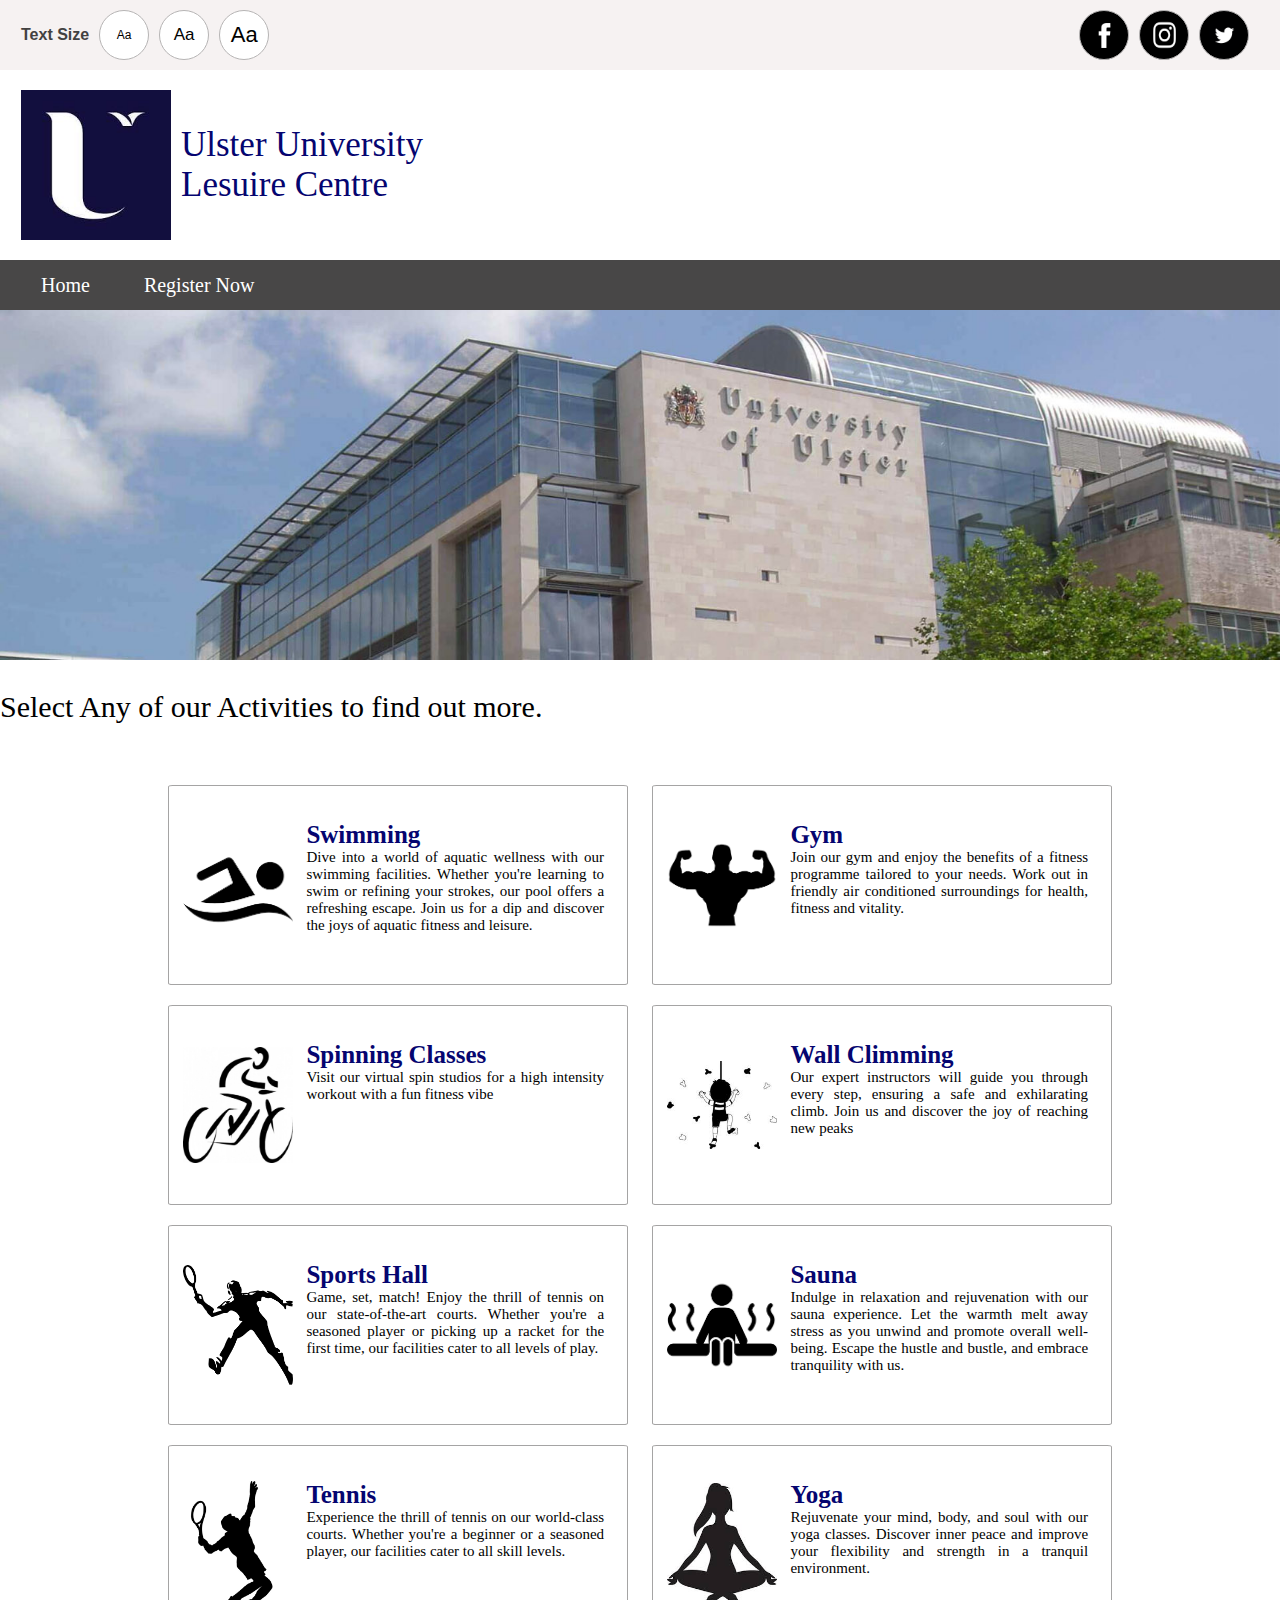
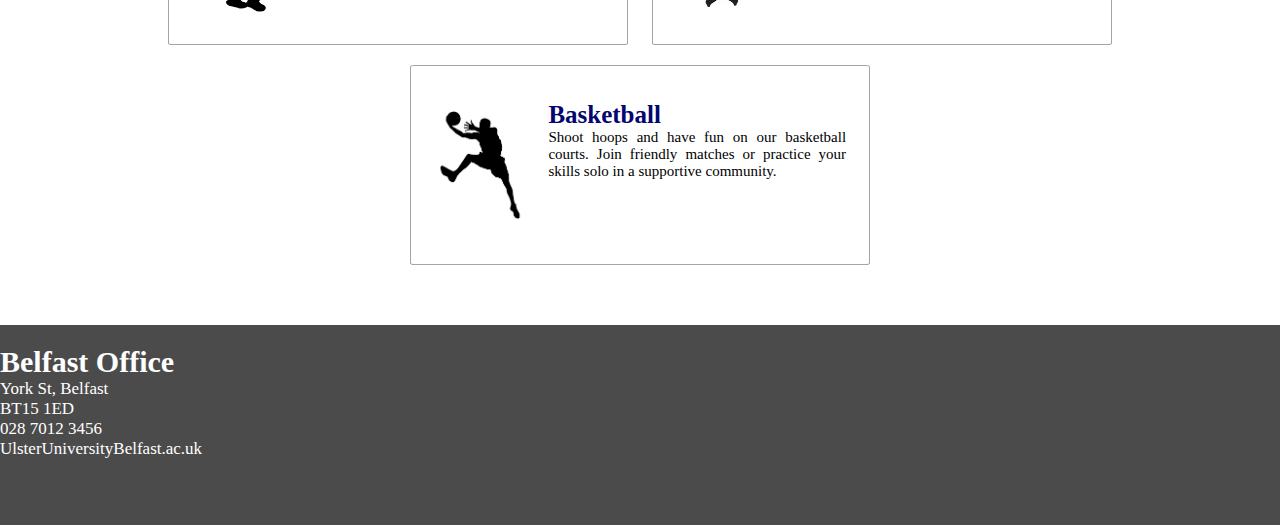
<file: index.html>
<!DOCTYPE html>
<html lang="en">
<head>
    <meta charset="UTF-8">
    <meta name="viewport" content="width=device-width, initial-scale=1.0">
    <title>index</title>
    <!--CSS and Javascript links-->
    <link rel="stylesheet" href="Index.css"> 
    <script src="https://ajax.googleapis.com/ajax/libs/jquery/3.5.1/jquery.min.js"></script>
    <script type="text/javascript" src="Index.js"></script>
    
</head>
<body>
    <nav>
        <div class="div1">
            <ul class="nav-list">
                <li class="nav-text">Text Size</li>
                <li><button class="nav-button btn1" type="button">Aa</button></li>
                <li><button class="nav-button btn2" type="button">Aa</button></li>
                <li><button class="nav-button btn3" type="button">Aa</button></li>
                <li class="nav-space"></li>
                
                <li>
                    <a href="https://www.facebook.com/ulsteruniversity/" target="">
                        <button class="nav-button btn4" type="button">
                            <img src="IMG\Facebook.png" alt="Image 4">
                        </button>
                    </a>
                </li>
                


                <li>
                    <a href="https://www.instagram.com/ulsteruni/" target="">
                        <button class="nav-button btn5" type="button">
                             <img src="IMG\Instragram.png" alt="Image 5">
                        </button>
                    </a>
                </li>



                <li>
                    <a href="https://twitter.com/ulsteruni" target="">
                        <button class="nav-button btn6" type="button">
                            <img src="IMG\Twitter.png" alt="Image 6">
                        </button>
                    </a>
                </li>
            </ul>
        </div>
    </nav> 

    <!------------------------------------------------------------------>

    <div class="div2">
        <div class="logo_title">
            <img class="Ulster_Logo" src="IMG/Ulster_Logo.jpg" alt="Image Description">
            <div class="text-container">
                <p>Ulster University </p>
                <p>Lesuire Centre</p>
            </div>
        </div>
    </div>

    <!----------------------------------------------------------------->
    <div class="div3">
        <div class="nav-links">
            <ul>
                <li><a href="index.html">Home</a></li>
                <li><a href="Registration.html">Register Now</a></li>
            </ul>
        </div>
    </div>

    <!--------------------------------------------------------------->

    <div class="div4">
            <img class="" src="IMG\Ulster_Lesuire.webp" alt="Image of Ulster University">
    </div>


    <!---------------------------------------------------------------->

    <div class="div5">
        <div class="information"><p class="test">Select Any of our Activities to find out more.</p></div>
    </div>

    <!--------------------------------------------------------------->

    <div class="div6">
        <div class="outer-box">
            <!-- First row of boxes -->
            <div class="box b1">
                <a id="Swimming_link" href="Swimming.html">
                    <div class="box-img">
                        <img class="" src="IMG\Swimming.png" alt="Image Description"></div>
                    <div class="box-info">
                        <h2>Swimming</h2>
                        <p>Dive into a world of aquatic wellness with our swimming facilities. Whether you're learning to swim 
                            or refining your strokes, our pool offers a refreshing escape. Join us for a dip and discover the joys of 
                            aquatic fitness and leisure.</p>
                    </div>
                </a>
            </div>
    
            <div class="box b2">
                <a href="Gym.html">
                    <div class="box-img"><img class="" src="IMG\gym.png" alt="Image Description"></div>
                    <div class="box-info">
                        <h2>Gym</h2>
                        <p>Join our gym and enjoy the benefits of a fitness programme tailored to your needs. Work out in friendly air 
                            conditioned surroundings for health, fitness and vitality.</p>
                    </div>
                </a>
            </div>
    
            <div class="box b3">
                <a href="Spinning.html">
                    <div class="box-img"><img class="" src="IMG\Spinning.png" alt="Image Description"></div>
                    <div class="box-info">
                        <h2>Spinning Classes</h2>
                        <p>Visit our virtual spin studios for a high intensity workout with a fun fitness vibe</p>
                    </div>
                </a>
            </div>
    
            <!-- Second row of boxes -->
            <div class="box b4">
                <a href="Wall_Climming.html">
                    <div class="box-img"><img class="" src="IMG\wall_climbing.jpg" alt="Image Description"></div>
                    <div class="box-info">
                        <h2>Wall Climming</h2>
                        <p>Our expert instructors will guide you through every step, ensuring a safe and exhilarating climb. 
                            Join us and discover the joy of reaching new peaks </p>
                    </div>
                </a>
            </div>
    
            <div class="box b5">
                <a href="Sports_Hall.html">
                    <div class="box-img"><img class="" src="IMG\Sports_hall.png" alt="Image Description"></div>
                    <div class="box-info">
                        <h2>Sports Hall</h2>
                        <p>Game, set, match! Enjoy the thrill of tennis on our state-of-the-art courts. Whether you're a seasoned player or 
                            picking up a racket for the first time, our facilities cater to all levels of play.</p>
                    </div>
                </a>
            </div>
    
            <div class="box b6">
                <a href="Suna.html">
                    <div class="box-img"><img class="" src="IMG\Sauna.png" alt="Image Description"></div>
                    <div class="box-info">
                        <h2>Sauna</h2>
                        <p id="test">Indulge in relaxation and rejuvenation with our sauna experience. Let the warmth melt away stress as you unwind and 
                            promote overall well-being. Escape the hustle and bustle, and embrace tranquility with us.</p>
                    </div>
                </a>
            </div>

            <!-- Third row of boxes -->
            <div class="box b7">
                <a href="Tennis.html">
                    <div class="box-img"><img class="" src="IMG\tennis.png" alt="Tennis"></div>
                    <div class="box-info">
                        <h2>Tennis</h2>
                        <p>Experience the thrill of tennis on our world-class courts. Whether you're a beginner or a seasoned player, our facilities cater to all skill levels.</p>
                    </div>
                </a>
            </div>

            <div class="box b8">
                <a href="Yoga.html">
                    <div class="box-img"><img class="" src="IMG\yoga.jpg" alt="Yoga"></div>
                    <div class="box-info">
                        <h2>Yoga</h2>
                        <p>Rejuvenate your mind, body, and soul with our yoga classes. Discover inner peace and improve your flexibility and strength in a tranquil environment.</p>
                    </div>
                </a>
            </div>

            <div class="box b9">
                <a href="Basketball.html">
                    <div class="box-img"><img class="" src="IMG\basketball.png" alt="Basketball"></div>
                    <div class="box-info">
                        <h2>Basketball</h2>
                        <p>Shoot hoops and have fun on our basketball courts. Join friendly matches or practice your skills solo in a supportive community.</p>
                    </div>
                </a>
            </div>
        </div>
    </div>

    <!----------------------------------------------------->
    <div class="div7">
        <div class="address">
            <h1>Belfast Office</h1>
            <ul>
                <li>York St, Belfast</li>
                <li>BT15 1ED</li>
                <li>028 7012 3456</li>
                <li>UlsterUniversityBelfast.ac.uk</li>
            </ul>
        </div>



    </div>


    
</body>
</html>
</file>
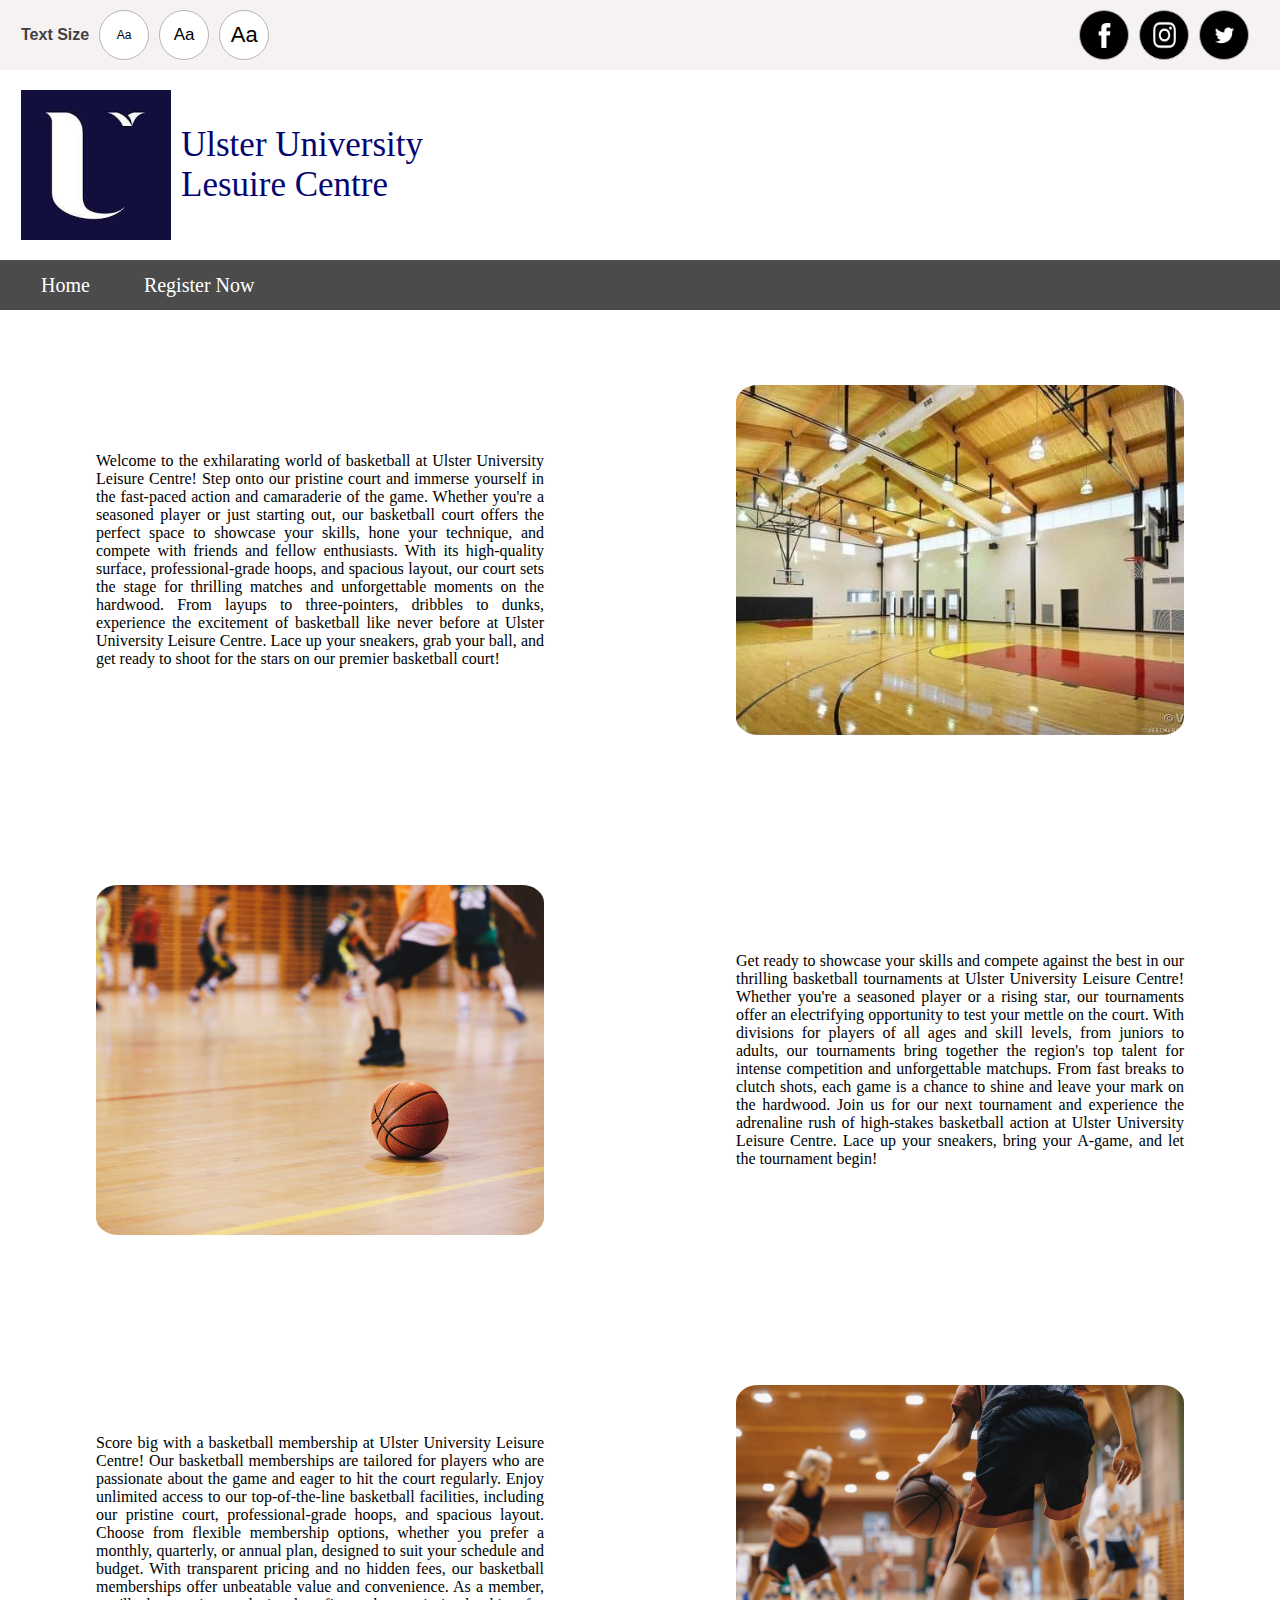
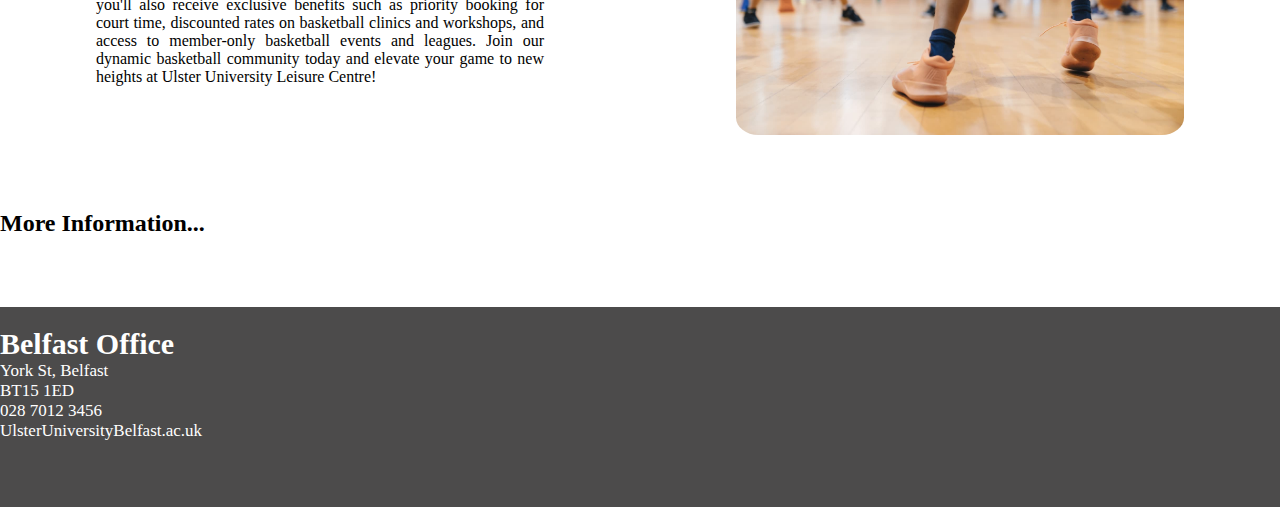
<file: Basketball.html>
<!DOCTYPE html>
<html lang="en">
<head>
    <meta charset="UTF-8">
    <meta name="viewport" content="width=device-width, initial-scale=1.0">
    <title>Basketball</title>
    <!--CSS and Javascript links-->
    <link rel="stylesheet" href="Activities.css"> 
    <script src="https://ajax.googleapis.com/ajax/libs/jquery/3.5.1/jquery.min.js"></script>
    <script type="text/javascript" src="Activities.js"></script>
</head>
<body>
    <nav>
        <div class="div1">
            <ul class="nav-list">
                <li class="nav-text">Text Size</li>
                <li><button class="nav-button btn1" type="button">Aa</button></li>
                <li><button class="nav-button btn2" type="button">Aa</button></li>
                <li><button class="nav-button btn3" type="button">Aa</button></li>
                <li class="nav-space"></li>
                
                <li>
                    <a href="https://www.facebook.com/ulsteruniversity/" target="">
                        <button class="nav-button btn4" type="button">
                            <img src="IMG\Facebook.png" alt="Image of facebook logo">
                        </button>
                    </a>
                </li>
                


                <li>
                    <a href="https://www.instagram.com/ulsteruni/" target="">
                        <button class="nav-button btn5" type="button">
                             <img src="IMG\Instragram.png" alt="Image of Instragram logo">
                        </button>
                    </a>
                </li>



                <li>
                    <a href="https://twitter.com/ulsteruni" target="">
                        <button class="nav-button btn6" type="button">
                            <img src="IMG\Twitter.png" alt="Image of twitter logo">
                        </button>
                    </a>
                </li>
            </ul>
        </div>
    </nav> 

    <!------------------------------------------------------------------>

    <div class="div2">
        <div class="logo_title">
            <img class="Ulster_Logo" src="IMG/Ulster_Logo.jpg" alt="Image of Ulster University Logo">
            <div class="text-container">
                <p>Ulster University </p>
                <p>Lesuire Centre</p>
            </div>
        </div>
    </div>

    <!----------------------------------------------------------------->

    <div class="div3">
        <div class="nav-links">
            <ul>
                <li><a href="index.html">Home</a></li>
                <li><a href="Registration.html">Register Now</a></li>
            </ul>
        </div>
    </div>

    <!----------------------------------------------------------------->

    <div class="div4">
        <div class="info_and_image">
            <div class="left_div">
                <div class="paragraph_container">
                    <p>Welcome to the exhilarating world of basketball at Ulster University Leisure Centre! Step onto our pristine court 
                        and immerse yourself in the fast-paced action and camaraderie of the game. Whether you're a seasoned player or 
                        just starting out, our basketball court offers the perfect space to showcase your skills, hone your technique, 
                        and compete with friends and fellow enthusiasts. With its high-quality surface, professional-grade hoops, and 
                        spacious layout, our court sets the stage for thrilling matches and unforgettable moments on the hardwood. From 
                        layups to three-pointers, dribbles to dunks, experience the excitement of basketball like never before at 
                        Ulster University Leisure Centre. Lace up your sneakers, grab your ball, and get ready to shoot for the stars 
                        on our premier basketball court!

                    </p>
                </div>
            </div>
            <div class="right_div">
                <div class="image_container">
                    <img src="IMG\basketball_court.jpg" alt="Image of basketball court">
                </div>
            </div>  
        </div>
    </div>


    <div class="div5">
        <div class="info_and_image">
            <div class="left_div">
                <div class="image_container">
                    <img src="IMG\basketball_tournament.jpg" alt="Image of please playing basketball">
                </div>
            </div>
            <div class="right_div">
                <div class="paragraph_container">
                    <p>Get ready to showcase your skills and compete against the best in our thrilling basketball tournaments at Ulster University Leisure 
                        Centre! Whether you're a seasoned player or a rising star, our tournaments offer an electrifying opportunity to test your mettle 
                        on the court. With divisions for players of all ages and skill levels, from juniors to adults, our tournaments bring together the 
                        region's top talent for intense competition and unforgettable matchups. From fast breaks to clutch shots, each game is a chance to 
                        shine and leave your mark on the hardwood. Join us for our next tournament and experience the adrenaline rush of high-stakes 
                        basketball action at Ulster University Leisure Centre. Lace up your sneakers, bring your A-game, and let the tournament begin!</p>
                </div> 
            </div>  
        </div>
    </div>

    <div class="div6">
        <div class="info_and_image">
            <div class="left_div">
                <div class="paragraph_container">
                    <p>Score big with a basketball membership at Ulster University Leisure Centre! Our basketball memberships are tailored for players 
                        who are passionate about the game and eager to hit the court regularly. Enjoy unlimited access to our top-of-the-line basketball 
                        facilities, including our pristine court, professional-grade hoops, and spacious layout. Choose from flexible membership options, 
                        whether you prefer a monthly, quarterly, or annual plan, designed to suit your schedule and budget. With transparent pricing and 
                        no hidden fees, our basketball memberships offer unbeatable value and convenience. As a member, you'll also receive exclusive 
                        benefits such as priority booking for court time, discounted rates on basketball clinics and workshops, and access to member-only 
                        basketball events and leagues. Join our dynamic basketball community today and elevate your game to new heights at 
                        Ulster University Leisure Centre!</p>
                </div>
            </div>
            <div class="right_div">
                <div class="image_container">
                    <!-- Your image goes here -->
                    <img src="IMG\basketball_price.jpg" alt="Image of please playing basketball">
                </div>
            </div>  
        </div>
    </div>

     <!------------------------------------------------>

     <div class="div9">
        <div class="More-info">
            <h2 class="more">More Information...</h2>
        </div>
    </div>

    <div class="div10">
        <div class="hidden-info">
            <p class="hidden1"></p>
            <p class="hidden2"></p>
            <p class="hidden3"></p>
            <p class="hidden4"></p>
        </div>
    </div>

    <!-------------------------->


    <div class="div7">
        <div class="address">
            <h1>Belfast Office</h1>
            <ul>
                <li>York St, Belfast</li>
                <li>BT15 1ED</li>
                <li>028 7012 3456</li>
                <li>UlsterUniversityBelfast.ac.uk</li>
            </ul>
        </div>



    </div>
    
   
   
    
    


            <!-------------------------------------------------------->

    
   
    
</body>
</html>
</file>
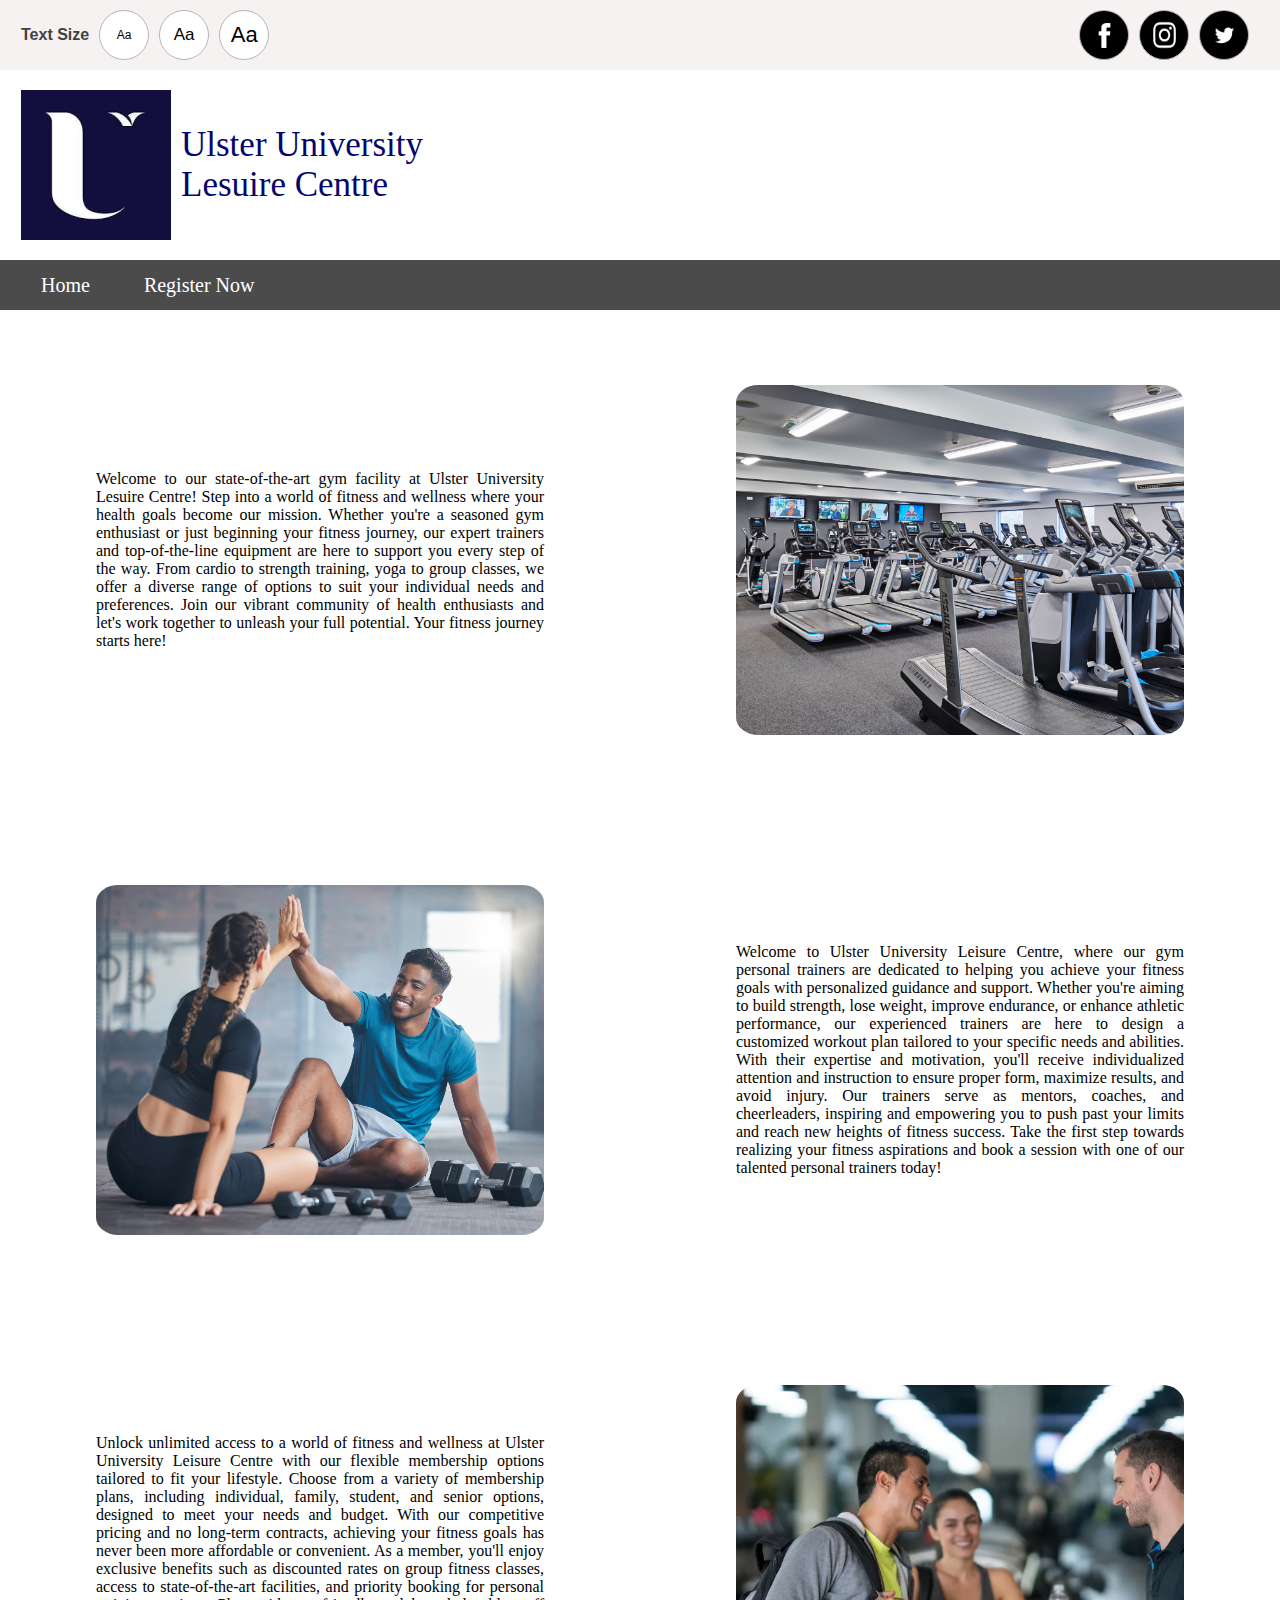
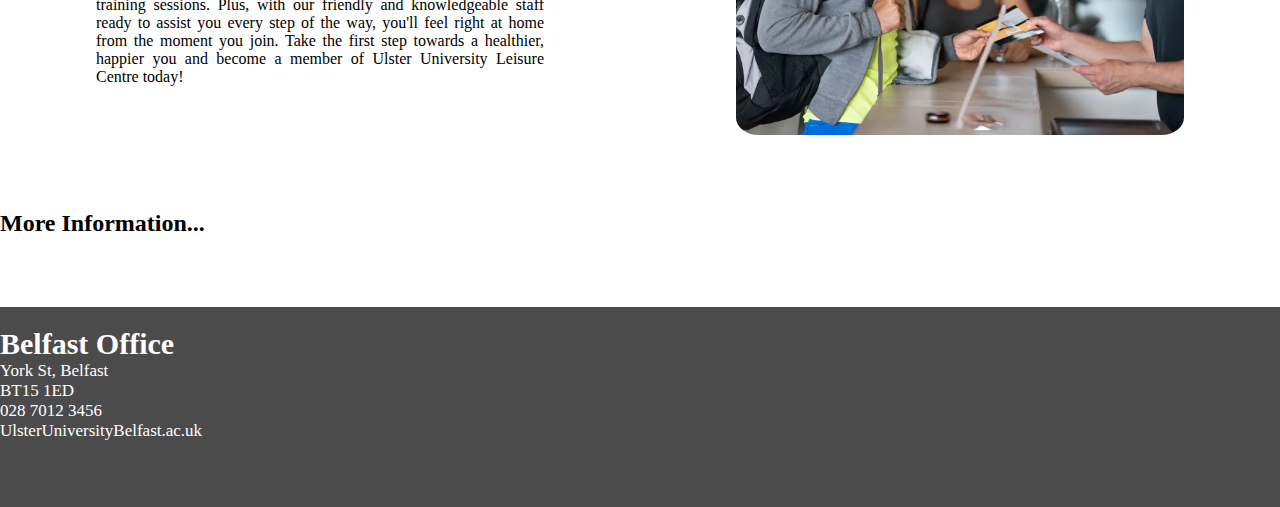
<file: Gym.html>
<!DOCTYPE html>
<html lang="en">
<head>
    <meta charset="UTF-8">
    <meta name="viewport" content="width=device-width, initial-scale=1.0">
    <title>Gym</title>
    <!--CSS and Javascript links-->
    <link rel="stylesheet" href="Activities.css"> 
    <script src="https://ajax.googleapis.com/ajax/libs/jquery/3.5.1/jquery.min.js"></script>
    <script type="text/javascript" src="Activities.js"></script>
</head>
<body>
    <nav>
        <div class="div1">
            <ul class="nav-list">
                <li class="nav-text">Text Size</li>
                <li><button class="nav-button btn1" type="button">Aa</button></li>
                <li><button class="nav-button btn2" type="button">Aa</button></li>
                <li><button class="nav-button btn3" type="button">Aa</button></li>
                <li class="nav-space"></li>
                
                <li>
                    <a href="https://www.facebook.com/ulsteruniversity/" target="">
                        <button class="nav-button btn4" type="button">
                            <img src="IMG\Facebook.png" alt="Image of facebook logo">
                        </button>
                    </a>
                </li>
                


                <li>
                    <a href="https://www.instagram.com/ulsteruni/" target="">
                        <button class="nav-button btn5" type="button">
                             <img src="IMG\Instragram.png" alt="Image of instagram logo">
                        </button>
                    </a>
                </li>



                <li>
                    <a href="https://twitter.com/ulsteruni" target="">
                        <button class="nav-button btn6" type="button">
                            <img src="IMG\Twitter.png" alt="Image of twitter logo">
                        </button>
                    </a>
                </li>
            </ul>
        </div>
    </nav>  

    <!------------------------------------------------------------------>

    <div class="div2">
        <div class="logo_title">
            <img class="Ulster_Logo" src="IMG/Ulster_Logo.jpg" alt="Image Ulster University logo">
            <div class="text-container">
                <p>Ulster University </p>
                <p>Lesuire Centre</p>
            </div>
        </div>
    </div>

    <!----------------------------------------------------------------->

    <div class="div3">
        <div class="nav-links">
            <ul>
                <li><a href="index.html">Home</a></li>
                <li><a href="Registration.html">Register Now</a></li>
            </ul>
        </div>
    </div>

    <!----------------------------------------------------------------->

    <div class="div4">
        <div class="info_and_image">
            <div class="left_div">
                <div class="paragraph_container">
                    <p>Welcome to our state-of-the-art gym facility at Ulster University Lesuire Centre! Step into a world of fitness and 
                        wellness where 
                        your health goals become our mission. Whether you're a seasoned gym enthusiast or just beginning your fitness journey, 
                        our expert trainers and top-of-the-line equipment are here to support you every step of the way. From cardio to strength 
                        training, yoga to group classes, we offer a diverse range of options to suit your individual needs and preferences. 
                        Join our vibrant community of health enthusiasts and let's work together to unleash your full potential. Your fitness 
                        journey starts here!</p>
                </div>
            </div>
            <div class="right_div">
                <div class="image_container">
                    <img src="IMG\Gym_Lesuire.jpg" alt="Image of the gym tradmills">
                </div>
            </div>  
        </div>
    </div>


    <div class="div5">
        <div class="info_and_image">
            <div class="left_div">
                <div class="image_container">
                    <img src="IMG\Personal_Trainer.jpeg" alt="Image of personal trainer">
                </div>
            </div>
            <div class="right_div">
                <div class="paragraph_container">
                    <p>Welcome to Ulster University Leisure Centre, where our gym personal trainers are dedicated to 
                        helping you achieve your fitness goals with personalized guidance and support. Whether you're 
                        aiming to build strength, lose weight, improve endurance, or enhance athletic performance, our 
                        experienced trainers are here to design a customized workout plan tailored to your specific needs 
                        and abilities. With their expertise and motivation, you'll receive individualized attention and 
                        instruction to ensure proper form, maximize results, and avoid injury. Our trainers serve as mentors, 
                        coaches, and cheerleaders, inspiring and empowering you to push past your limits and reach new heights 
                        of fitness success. Take the first step towards realizing your fitness aspirations and book a session with 
                        one of our talented personal trainers today!</p>

                </div> 
            </div>  
        </div>
    </div>

    <div class="div6">
        <div class="info_and_image">
            <div class="left_div">
                <div class="paragraph_container">
                    <p>Unlock unlimited access to a world of fitness and wellness at Ulster University Leisure Centre with our 
                        flexible membership options tailored to fit your lifestyle. Choose from a variety of membership plans, 
                        including individual, family, student, and senior options, designed to meet your needs and budget. With 
                        our competitive pricing and no long-term contracts, achieving your fitness goals has never been more affordable 
                        or convenient. As a member, you'll enjoy exclusive benefits such as discounted rates on group fitness classes, 
                        access to state-of-the-art facilities, and priority booking for personal training sessions. Plus, with our 
                        friendly and knowledgeable staff ready to assist you every step of the way, you'll feel right at home from the 
                        moment you join. Take the first step towards a healthier, happier you and become a member of Ulster University 
                        Leisure Centre today!</p>

                        
                </div>
            </div>
            <div class="right_div">
                <div class="image_container">
                    <!-- Your image goes here -->
                    <img src="IMG\Gym_Membership.webp" alt="Image of staff member and customer">
                </div>
            </div>  
        </div>
    </div>

    <!------------------------------------------------>

    <div class="div9">
        <div class="More-info">
            <h2 class="more">More Information...</h2>
        </div>
    </div>

    <div class="div10">
        <div class="hidden-info">
            <p class="hidden1"></p>
            <p class="hidden2"></p>
            <p class="hidden3"></p>
            <p class="hidden4"></p>
        </div>
    </div>

    <!-------------------------->

    <div class="div7">
        <div class="address">
            <h1>Belfast Office</h1>
            <ul>
                <li>York St, Belfast</li>
                <li>BT15 1ED</li>
                <li>028 7012 3456</li>
                <li>UlsterUniversityBelfast.ac.uk</li>
            </ul>
        </div>



    </div>
    

    <!-------------------------------------------------------->

    
    

    
   
    
</body>
</html>
</file>
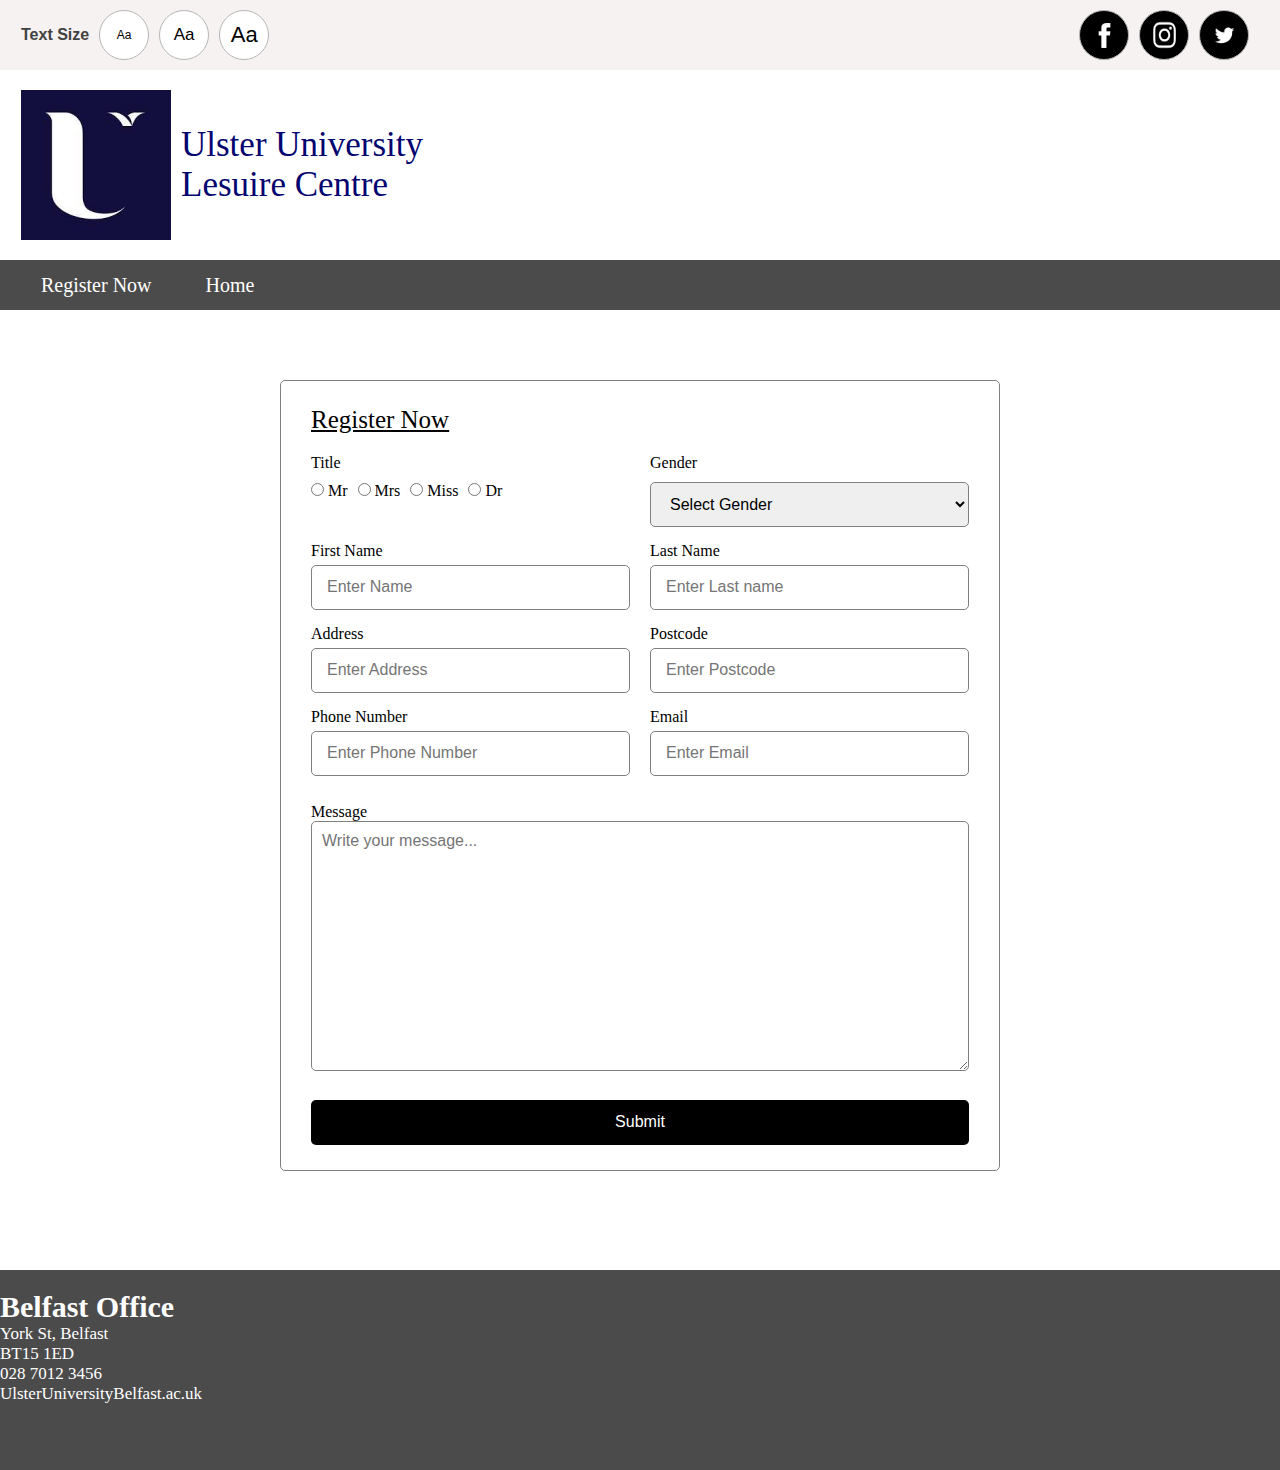
<file: Registration.html>
<!DOCTYPE html>
<html lang="en">
<head>
    <meta charset="UTF-8">
    <meta name="viewport" content="width=device-width, initial-scale=1.0">
    <title>Registration</title>
    <!--CSS and Javascript links-->
    <link rel="stylesheet" href="Registration.css"> 
    <script src="https://ajax.googleapis.com/ajax/libs/jquery/3.5.1/jquery.min.js"></script>
    <script type="text/javascript" src="Registration.js"></script>
</head>
<body>
    <nav>
        <div class="div1">
            <ul class="nav-list">
                <li class="nav-text">Text Size</li>
                <li><button class="nav-button btn1" type="button">Aa</button></li>
                <li><button class="nav-button btn2" type="button">Aa</button></li>
                <li><button class="nav-button btn3" type="button">Aa</button></li>
                <li class="nav-space"></li><!-- Empty list item for spacing -->
                
                <li>
                    <a href="https://www.facebook.com/ulsteruniversity/" target="">
                        <button class="nav-button btn4" type="button">
                            <img src="IMG\Facebook.png" alt="Image 4">
                        </button>
                    </a>
                </li>
                


                <li>
                    <a href="https://www.instagram.com/ulsteruni/" target="">
                        <button class="nav-button btn5" type="button">
                             <img src="IMG\Instragram.png" alt="Image 5">
                        </button>
                    </a>
                </li>



                <li>
                    <a href="https://twitter.com/ulsteruni" target="">
                        <button class="nav-button btn6" type="button">
                            <img src="IMG\Twitter.png" alt="Image 6">
                        </button>
                    </a>
                </li>
            </ul>
        </div>
    </nav> 

    <!------------------------------------------------------------------>

    <div class="div2">
        <div class="logo_title">
            <img class="Ulster_Logo" src="IMG/Ulster_Logo.jpg" alt="Image Description">
            <div class="text-container">
                <p>Ulster University </p>
                <p>Lesuire Centre</p>
            </div>
        </div>
    </div>

    <!----------------------------------------------------------------->

    <div class="div3">
        <div class="nav-links">
            <ul>
                <li><a href="Registration.html">Register Now</a></li>
                <li><a href="index.html">Home</a></li>
            </ul>
        </div>
    </div>

    <!----------------------------------------------------------------->

    <div class="div4">
        <div class="Registration-box">
            <div class="title">Register Now</div>
            <form action="#" id="myForm">
                <div class="user-details">
                    <!--Titles-->
                    <div class="radio-box">
                        <span class="radio-title">Title</span>
                        <div class="radio-buttons">
                            <label>
                                <input type="radio" id="radio-info" name="title" value="Mr"> Mr
                            </label>
                            <label>
                                <input type="radio" id="radio-info" name="title" value="Mrs"> Mrs
                            </label>
                            <label>
                                <input type="radio" id="radio-info" name="title" value="Miss"> Miss
                            </label>
                            <label>
                                <input type="radio" id="radio-info" name="title" value="Dr"> Dr
                            </label>
                        </div>
                    </div>


                    <!---------------------------------------->

                     <!-- Gender dropdown -->
                <div class="gender-dropdown-box">
                    <span class="gender-title">Gender</span>
                    <select id="gender-dropdown" name="gender-dropdown" required>
                         <option value="" disabled selected>Select Gender</option>
                         <option value="male">Male</option>
                         <option value="female">Female</option>
                         <option value="other">Other</option>
                    </select>
                </div>

                  <!-- First name div -->
                  <div class="input-box">
                    <span class="details">First Name</span>
                    <input type="text" id="firstName" placeholder="Enter Name" required>
                </div>

                <!-- Last name div -->
                <div class="input-box">
                    <span class="details">Last Name</span>
                    <input type="text" id="lastName" placeholder="Enter Last name" required>
                </div>

                <!-- Address name div -->
                <div class="input-box">
                    <span class="details">Address</span>
                    <input type="text" id="address" placeholder="Enter Address" required>
                </div>
                <div class="input-box">
                    <span class="details">Postcode</span>
                    <input type="text" id="postcode" placeholder="Enter Postcode" required>
                </div>

             <!-- Phone number div -->
                <div class="input-box">
                    <span class="details">Phone Number</span>
                    <input type="text" id="phoneNumber" placeholder="Enter Phone Number" required>
                </div>

                <!-- Address div -->
                <div class="input-box">
                    <span class="details">Email</span>
                    <input type="text" id="email" placeholder="Enter Email" required>
                </div>
            </div>

                <!-- message div -->
            <div class="user-message">
                <div class="input-box">
                    <label for="message" class="details">Message</label>
                    <textarea id="message" name="message" placeholder="Write your message..." required></textarea>
                </div>
            </div>

                 <!-- submit button div -->
            <div class="button-box">
                <!--<button type="submit" onclick="validateForm()">Submit</button> -->
                <button type="button" id="submitButton" onclick="validateForm()">Submit</button>
            </div>

            </form>
            
        </div>
    </div>

    <!-------------------------------------------------------->
    <div class="div7">
        <div class="address">
            <h1>Belfast Office</h1>
            <ul>
                <li>York St, Belfast</li>
                <li>BT15 1ED</li>
                <li>028 7012 3456</li>
                <li>UlsterUniversityBelfast.ac.uk</li>
            </ul>
        </div>

    
   
    
</body>
</html>
</file>
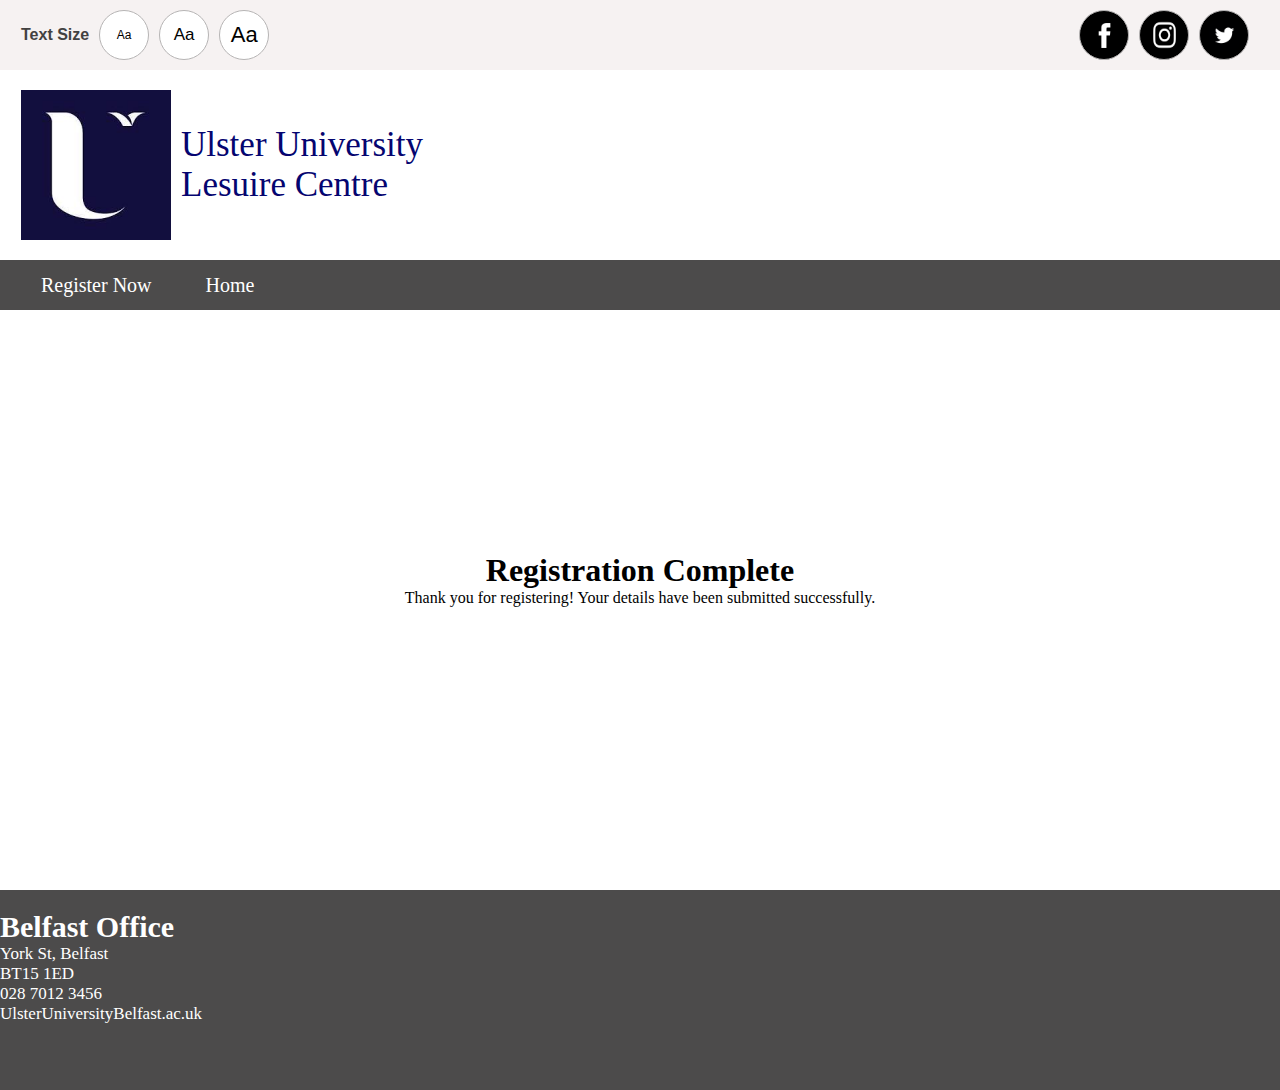
<file: Registration_Successful.html>
<!-- registration-complete.html -->
<!DOCTYPE html>
<html lang="en">
    <head>
        <meta charset="UTF-8">
        <meta name="viewport" content="width=device-width, initial-scale=1.0">
        <title>Registration</title>
        <!--CSS and Javascript links-->
        <link rel="stylesheet" href="Registration_Successful.css"> 
        <script src="https://ajax.googleapis.com/ajax/libs/jquery/3.5.1/jquery.min.js"></script>
        <script type="text/javascript" src="Registration_Successful.js"></script>
    </head>
    <body>
        <nav>
            <div class="div1">
                <ul class="nav-list">
                    <li class="nav-text">Text Size</li>
                    <li><button class="nav-button btn1" type="button">Aa</button></li>
                    <li><button class="nav-button btn2" type="button">Aa</button></li>
                    <li><button class="nav-button btn3" type="button">Aa</button></li>
                    <li class="nav-space"></li><!-- Empty list item for spacing -->
                    
                    <li>
                        <a href="https://www.facebook.com/ulsteruniversity/" target="">
                            <button class="nav-button btn4" type="button">
                                <img src="IMG\Facebook.png" alt="Image 4">
                            </button>
                        </a>
                    </li>
                    
    
    
                    <li>
                        <a href="https://www.instagram.com/ulsteruni/" target="">
                            <button class="nav-button btn5" type="button">
                                 <img src="IMG\Instragram.png" alt="Image 5">
                            </button>
                        </a>
                    </li>
    
    
    
                    <li>
                        <a href="https://twitter.com/ulsteruni" target="">
                            <button class="nav-button btn6" type="button">
                                <img src="IMG\Twitter.png" alt="Image 6">
                            </button>
                        </a>
                    </li>
                </ul>
            </div>
        </nav> 
    
        <!------------------------------------------------------------------>
    
        <div class="div2">
            <div class="logo_title">
                <img class="Ulster_Logo" src="IMG/Ulster_Logo.jpg" alt="Image Description">
                <div class="text-container">
                    <p>Ulster University </p>
                    <p>Lesuire Centre</p>
                </div>
            </div>
        </div>
    
        <!----------------------------------------------------------------->
    
        <div class="div3">
            <div class="nav-links">
                <ul>
                    <li><a href="Registration.html">Register Now</a></li>
                    <li><a href="index.html">Home</a></li>
                </ul>
            </div>
        </div>
    
        <!----------------------------------------------------------------->

        <div class="div4">
            <div class="Message_Box">
                <h1>Registration Complete</h1>
                <p>Thank you for registering! Your details have been submitted successfully.</p>
            </div>
        </div>


         <!-------------------------------------------------------->
    <div class="div7">
        <div class="address">
            <h1>Belfast Office</h1>
            <ul>
                <li>York St, Belfast</li>
                <li>BT15 1ED</li>
                <li>028 7012 3456</li>
                <li>UlsterUniversityBelfast.ac.uk</li>
            </ul>
        </div>


    
</body>
</html>
</file>
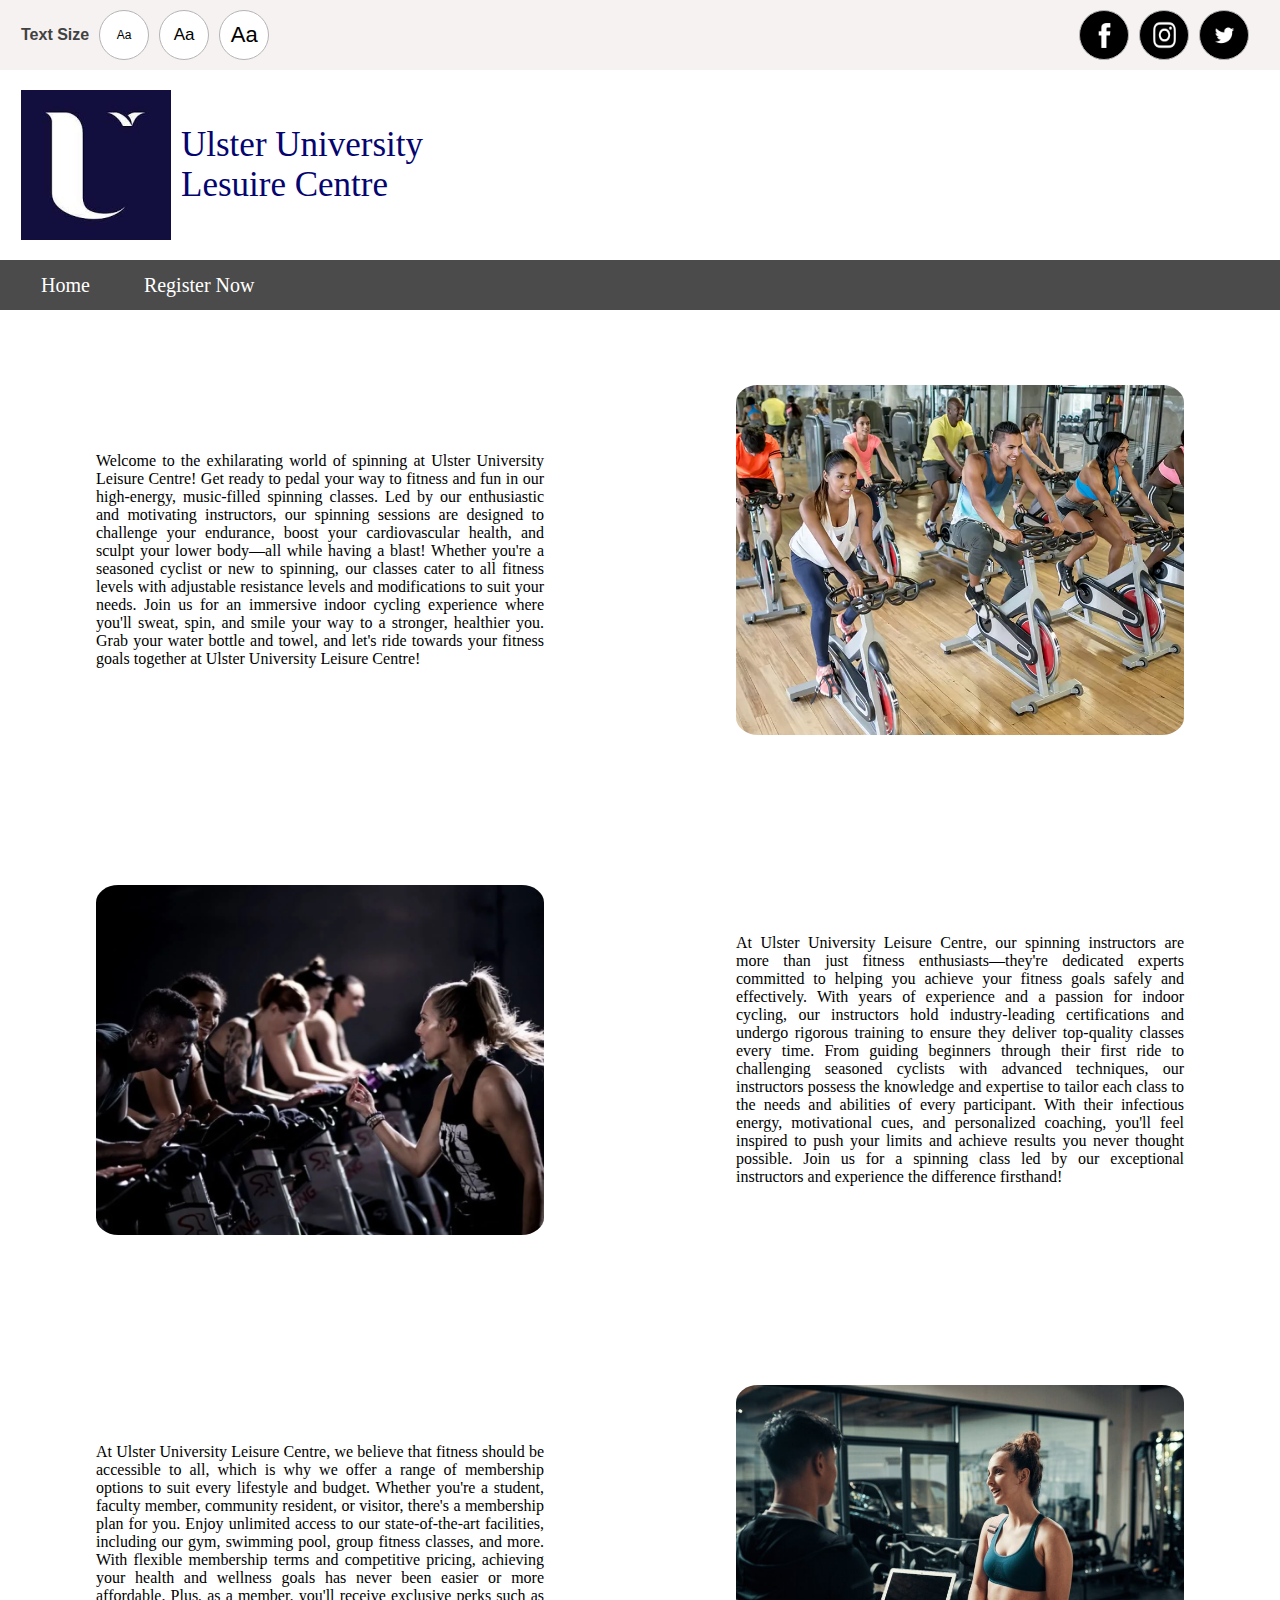
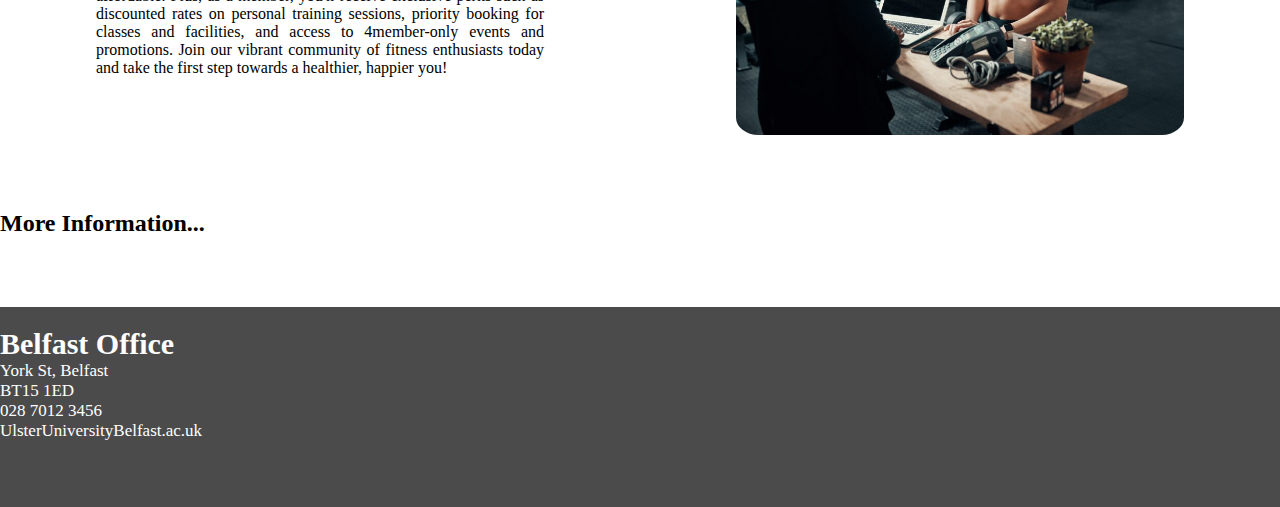
<file: Spinning.html>
<!DOCTYPE html>
<html lang="en">
<head>
    <meta charset="UTF-8">
    <meta name="viewport" content="width=device-width, initial-scale=1.0">
    <title>Spinng Class</title>
    <!--CSS and Javascript links-->
    <link rel="stylesheet" href="Activities.css"> 
    <script src="https://ajax.googleapis.com/ajax/libs/jquery/3.5.1/jquery.min.js"></script>
    <script type="text/javascript" src="Activities.js"></script>
</head>
<body>
    <nav>
        <div class="div1">
            <ul class="nav-list">
                <li class="nav-text">Text Size</li>
                <li><button class="nav-button btn1" type="button">Aa</button></li>
                <li><button class="nav-button btn2" type="button">Aa</button></li>
                <li><button class="nav-button btn3" type="button">Aa</button></li>
                <li class="nav-space"></li><!-- Empty list item for spacing -->
                
                <li>
                    <a href="https://www.facebook.com/ulsteruniversity/" target="">
                        <button class="nav-button btn4" type="button">
                            <img src="IMG\Facebook.png" alt="Image 4">
                        </button>
                    </a>
                </li>
                


                <li>
                    <a href="https://www.instagram.com/ulsteruni/" target="">
                        <button class="nav-button btn5" type="button">
                             <img src="IMG\Instragram.png" alt="Image 5">
                        </button>
                    </a>
                </li>



                <li>
                    <a href="https://twitter.com/ulsteruni" target="">
                        <button class="nav-button btn6" type="button">
                            <img src="IMG\Twitter.png" alt="Image 6">
                        </button>
                    </a>
                </li>
            </ul>
        </div>
    </nav> 

    <!------------------------------------------------------------------>

    <div class="div2">
        <div class="logo_title">
            <img class="Ulster_Logo" src="IMG/Ulster_Logo.jpg" alt="Image Description">
            <div class="text-container">
                <p>Ulster University </p>
                <p>Lesuire Centre</p>
            </div>
        </div>
    </div>

    <!----------------------------------------------------------------->

    <div class="div3">
        <div class="nav-links">
            <ul>
                <li><a href="index.html">Home</a></li>
                <li><a href="Registration.html">Register Now</a></li>
            </ul>
        </div>
    </div>

    <!----------------------------------------------------------------->

    <div class="div4">
        <div class="info_and_image">
            <div class="left_div">
                <div class="paragraph_container">
                    <p>Welcome to the exhilarating world of spinning at Ulster University Leisure Centre! Get ready to pedal your way to 
                        fitness and fun in our high-energy, music-filled spinning classes. Led by our enthusiastic and motivating instructors, 
                        our spinning sessions are designed to challenge your endurance, boost your cardiovascular health, and sculpt your 
                        lower body—all while having a blast! Whether you're a seasoned cyclist or new to spinning, our classes cater to all 
                        fitness levels with adjustable resistance levels and modifications to suit your needs. Join us for an immersive indoor 
                        cycling experience where you'll sweat, spin, and smile your way to a stronger, healthier you. Grab your water bottle 
                        and towel, and let's ride towards your fitness goals together at Ulster University Leisure Centre!</p>
                </div>
            </div>
            <div class="right_div">
                <div class="image_container">
                    <!-- Your image goes here -->
                    <img src="IMG\Spinning classes.webp" alt="Image">
                </div>
            </div>  
        </div>
    </div>


    <div class="div5">
        <div class="info_and_image">
            <div class="left_div">
                <div class="image_container">
                    <!-- Your image goes here -->
                    <img src="IMG\spinning instructor.webp" alt="Image">
                </div>
            </div>
            <div class="right_div">
                <div class="paragraph_container">
                    <p>At Ulster University Leisure Centre, our spinning instructors are more than just fitness enthusiasts—they're dedicated 
                        experts committed to helping you achieve your fitness goals safely and effectively. With years of experience and a 
                        passion for indoor cycling, our instructors hold industry-leading certifications and undergo rigorous training to 
                        ensure they deliver top-quality classes every time. From guiding beginners through their first ride to challenging 
                        seasoned cyclists with advanced techniques, our instructors possess the knowledge and expertise to tailor each class 
                        to the needs and abilities of every participant. With their infectious energy, motivational cues, and personalized 
                        coaching, you'll feel inspired to push your limits and achieve results you never thought possible. Join us for a spinning class led by our exceptional instructors and experience the difference firsthand!</p>
                </div> 
            </div>  
        </div>
    </div>

    <div class="div6">
        <div class="info_and_image">
            <div class="left_div">
                <div class="paragraph_container">
                    <p>At Ulster University Leisure Centre, we believe that fitness should be accessible to all, which is why we offer a range of 
                        membership options to suit every lifestyle and budget. Whether you're a student, faculty member, community resident, or 
                        visitor, there's a membership plan for you. Enjoy unlimited access to our state-of-the-art facilities, including our gym, 
                        swimming pool, group fitness classes, and more. With flexible membership terms and competitive pricing, achieving your 
                        health and wellness goals has never been easier or more affordable. Plus, as a member, you'll receive exclusive perks 
                        such as discounted rates on personal training sessions, priority booking for classes and facilities, and access to 
                        4member-only events and promotions. Join our vibrant community of fitness enthusiasts today and take the first step 
                        towards a healthier, happier you!</p>
                </div>
            </div>
            <div class="right_div">
                <div class="image_container">
                    <!-- Your image goes here -->
                    <img src="IMG\spinngin membership.jpg" alt="Image">
                </div>
            </div>  
        </div>
    </div>

     <!------------------------------------------------>

     <div class="div9">
        <div class="More-info">
            <h2 class="more">More Information...</h2>
        </div>
    </div>

    <div class="div10">
        <div class="hidden-info">
            <p class="hidden1"></p>
            <p class="hidden2"></p>
            <p class="hidden3"></p>
            <p class="hidden4"></p>
        </div>
    </div>

    <!-------------------------->


    <div class="div7">
        <div class="address">
            <h1>Belfast Office</h1>
            <ul>
                <li>York St, Belfast</li>
                <li>BT15 1ED</li>
                <li>028 7012 3456</li>
                <li>UlsterUniversityBelfast.ac.uk</li>
            </ul>
        </div>



    </div>
    
   
   
    
    


            <!-------------------------------------------------------->

    
   
    
</body>
</html>
</file>
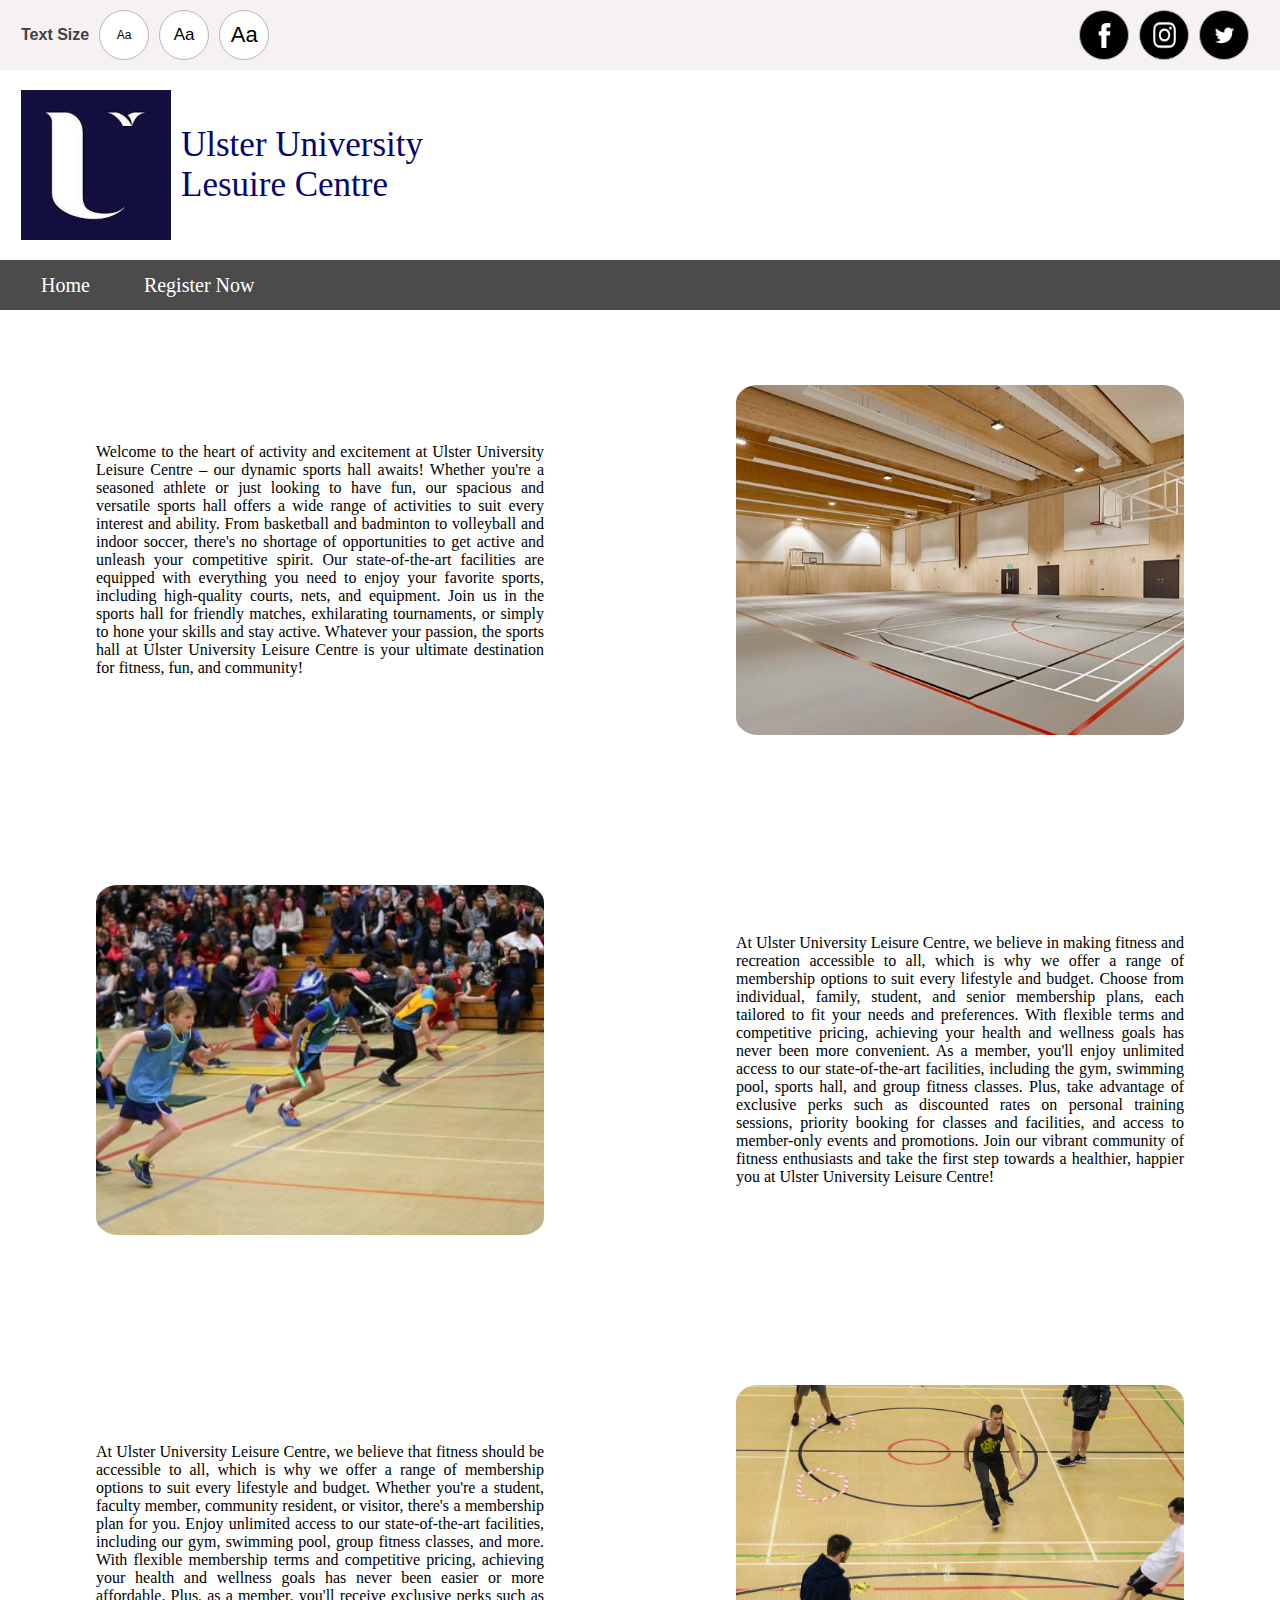
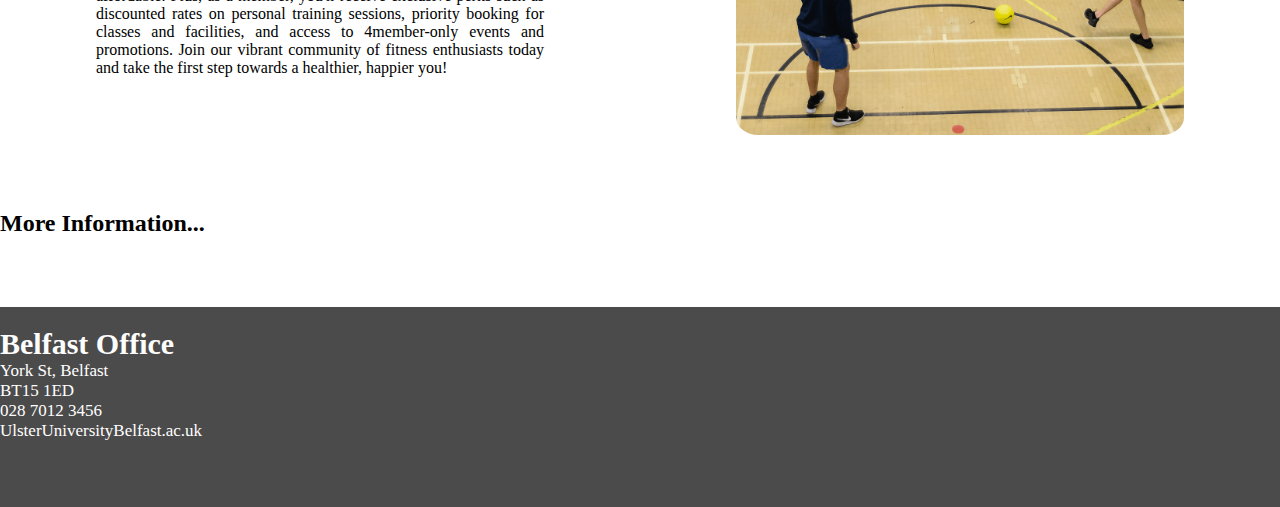
<file: Sports_Hall.html>
<!DOCTYPE html>
<html lang="en">
<head>
    <meta charset="UTF-8">
    <meta name="viewport" content="width=device-width, initial-scale=1.0">
    <title>Sports Hall</title>
    <!--CSS and Javascript links-->
    <link rel="stylesheet" href="Activities.css"> 
    <script src="https://ajax.googleapis.com/ajax/libs/jquery/3.5.1/jquery.min.js"></script>
    <script type="text/javascript" src="Activities.js"></script>
</head>
<body>
    <nav>
        <div class="div1">
            <ul class="nav-list">
                <li class="nav-text">Text Size</li>
                <li><button class="nav-button btn1" type="button">Aa</button></li>
                <li><button class="nav-button btn2" type="button">Aa</button></li>
                <li><button class="nav-button btn3" type="button">Aa</button></li>
                <li class="nav-space"></li><!-- Empty list item for spacing -->
                
                <li>
                    <a href="https://www.facebook.com/ulsteruniversity/" target="">
                        <button class="nav-button btn4" type="button">
                            <img src="IMG\Facebook.png" alt="Image 4">
                        </button>
                    </a>
                </li>
                


                <li>
                    <a href="https://www.instagram.com/ulsteruni/" target="">
                        <button class="nav-button btn5" type="button">
                             <img src="IMG\Instragram.png" alt="Image 5">
                        </button>
                    </a>
                </li>



                <li>
                    <a href="https://twitter.com/ulsteruni" target="">
                        <button class="nav-button btn6" type="button">
                            <img src="IMG\Twitter.png" alt="Image 6">
                        </button>
                    </a>
                </li>
            </ul>
        </div>
    </nav> 

    <!------------------------------------------------------------------>

    <div class="div2">
        <div class="logo_title">
            <img class="Ulster_Logo" src="IMG/Ulster_Logo.jpg" alt="Image Description">
            <div class="text-container">
                <p>Ulster University </p>
                <p>Lesuire Centre</p>
            </div>
        </div>
    </div>

    <!----------------------------------------------------------------->

    <div class="div3">
        <div class="nav-links">
            <ul>
                <li><a href="index.html">Home</a></li>
                <li><a href="Registration.html">Register Now</a></li>
            </ul>
        </div>
    </div>

    <!----------------------------------------------------------------->

    <div class="div4">
        <div class="info_and_image">
            <div class="left_div">
                <div class="paragraph_container">
                    <p>Welcome to the heart of activity and excitement at Ulster University Leisure Centre – our dynamic sports hall awaits! 
                        Whether you're a seasoned athlete or just looking to have fun, our spacious and versatile sports hall offers a wide 
                        range of activities to suit every interest and ability. From basketball and badminton to volleyball and indoor soccer, 
                        there's no shortage of opportunities to get active and unleash your competitive spirit. Our state-of-the-art facilities 
                        are equipped with everything you need to enjoy your favorite sports, including high-quality courts, nets, and equipment. 
                        Join us in the sports hall for friendly matches, exhilarating tournaments, or simply to hone your skills and stay active. 
                        Whatever your passion, the sports hall at Ulster University Leisure Centre is your ultimate destination for fitness, fun, 
                        and community!</p>
                </div>
            </div>
            <div class="right_div">
                <div class="image_container">
                    <!-- Your image goes here -->
                    <img src="IMG\Sports_hall_1.jpg" alt="Image">
                </div>
            </div>  
        </div>
    </div>


    <div class="div5">
        <div class="info_and_image">
            <div class="left_div">
                <div class="image_container">
                    <!-- Your image goes here -->
                    <img src="IMG\Sports_hall_activities.jpeg" alt="Image">
                </div>
            </div>
            <div class="right_div">
                <div class="paragraph_container">
                    <p>At Ulster University Leisure Centre, we believe in making fitness and recreation accessible to all, 
                        which is why we offer a range of membership options to suit every lifestyle and budget. Choose from 
                        individual, family, student, and senior membership plans, each tailored to fit your needs and preferences. 
                        With flexible terms and competitive pricing, achieving your health and wellness goals has never been more 
                        convenient. As a member, you'll enjoy unlimited access to our state-of-the-art facilities, including the gym, 
                        swimming pool, sports hall, and group fitness classes. Plus, take advantage of exclusive perks such as discounted 
                        rates on personal training sessions, priority booking for classes and facilities, and access to member-only events 
                        and promotions. Join our vibrant community of fitness enthusiasts and take the first step towards a healthier, 
                        happier you at Ulster University Leisure Centre!</p>
                </div> 
            </div>  
        </div>
    </div>

    <div class="div6">
        <div class="info_and_image">
            <div class="left_div">
                <div class="paragraph_container">
                    <p>At Ulster University Leisure Centre, we believe that fitness should be accessible to all, which is why we offer a range of 
                        membership options to suit every lifestyle and budget. Whether you're a student, faculty member, community resident, or 
                        visitor, there's a membership plan for you. Enjoy unlimited access to our state-of-the-art facilities, including our gym, 
                        swimming pool, group fitness classes, and more. With flexible membership terms and competitive pricing, achieving your 
                        health and wellness goals has never been easier or more affordable. Plus, as a member, you'll receive exclusive perks 
                        such as discounted rates on personal training sessions, priority booking for classes and facilities, and access to 
                        4member-only events and promotions. Join our vibrant community of fitness enthusiasts today and take the first step 
                        towards a healthier, happier you!</p>
                </div>
            </div>
            <div class="right_div">
                <div class="image_container">
                    <!-- Your image goes here -->
                    <img src="IMG\Sports_hall_price.png" alt="Image">
                </div>
            </div>  
        </div>
    </div>

     <!------------------------------------------------>

     <div class="div9">
        <div class="More-info">
            <h2 class="more">More Information...</h2>
        </div>
    </div>

    <div class="div10">
        <div class="hidden-info">
            <p class="hidden1"></p>
            <p class="hidden2"></p>
            <p class="hidden3"></p>
            <p class="hidden4"></p>
        </div>
    </div>

    <!-------------------------->


    <div class="div7">
        <div class="address">
            <h1>Belfast Office</h1>
            <ul>
                <li>York St, Belfast</li>
                <li>BT15 1ED</li>
                <li>028 7012 3456</li>
                <li>UlsterUniversityBelfast.ac.uk</li>
            </ul>
        </div>



    </div>
    
   
   
    
    


            <!-------------------------------------------------------->

    
   
    
</body>
</html>
</file>
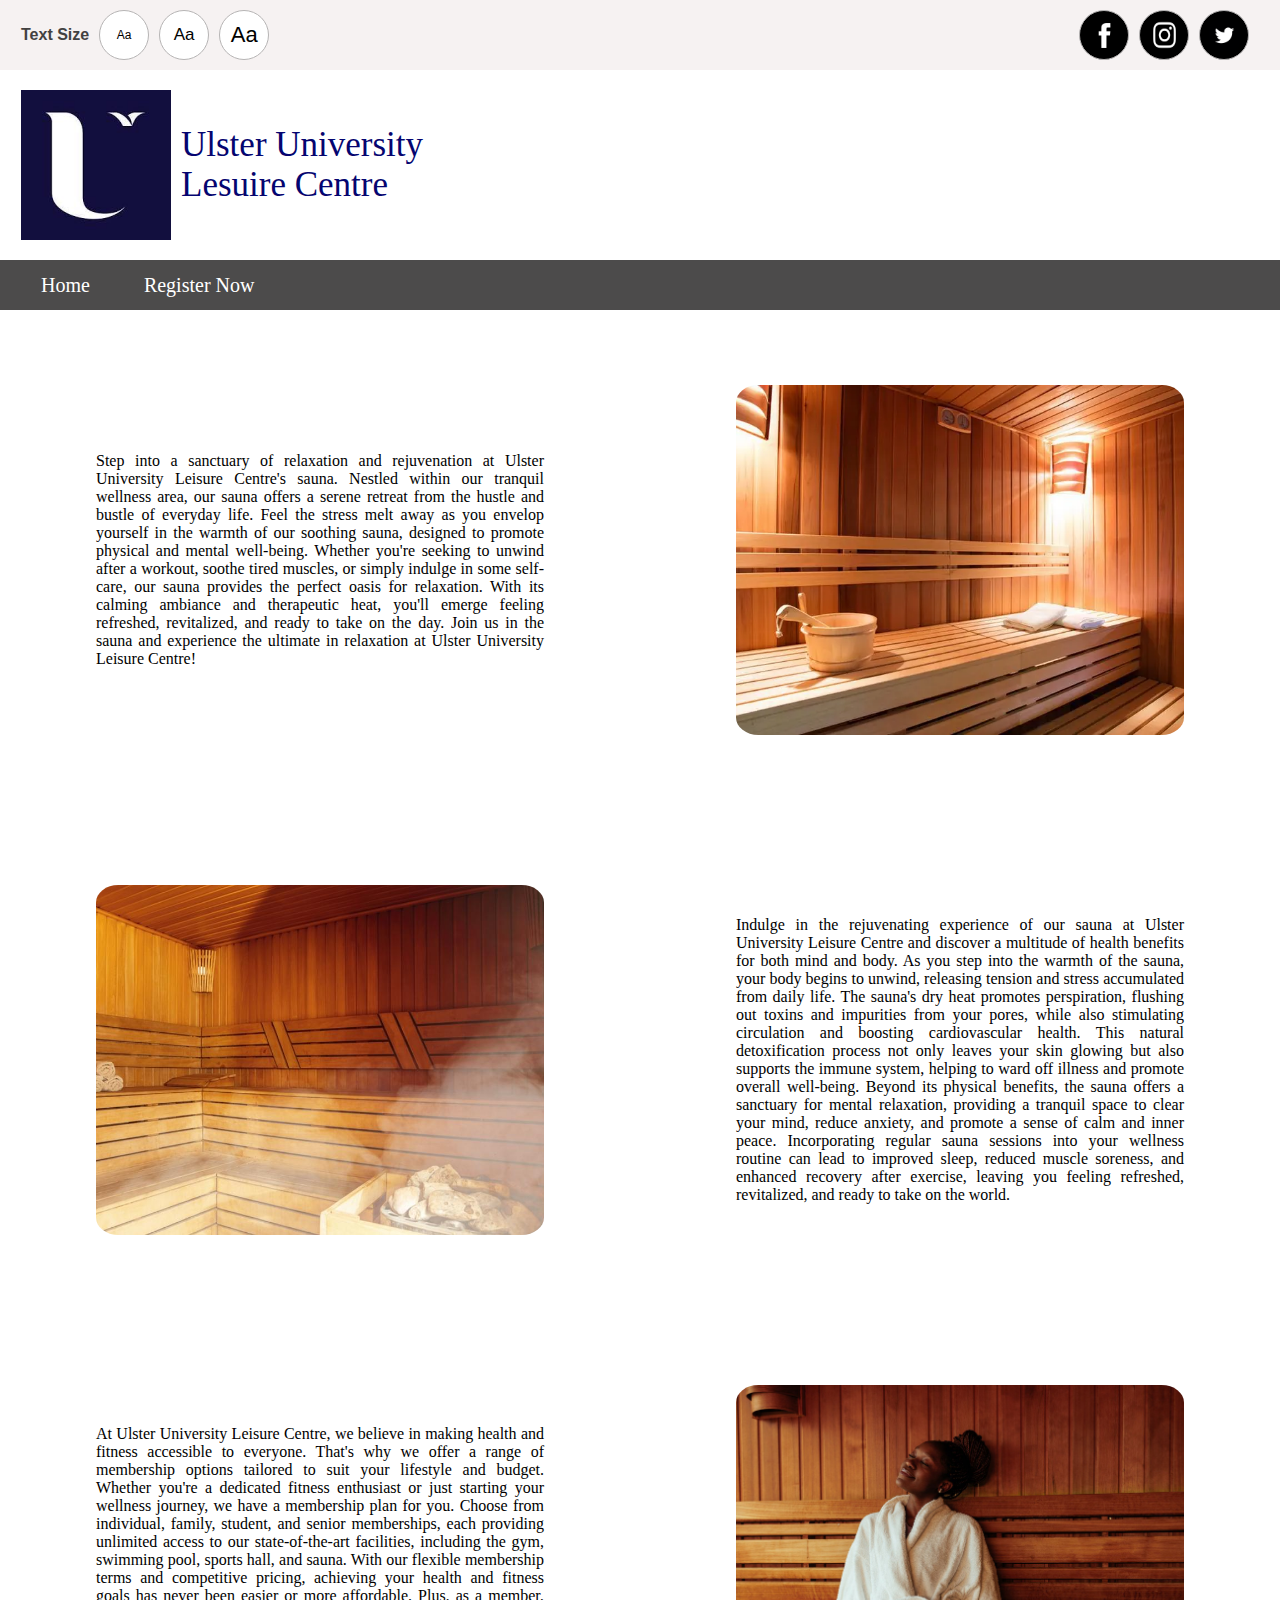
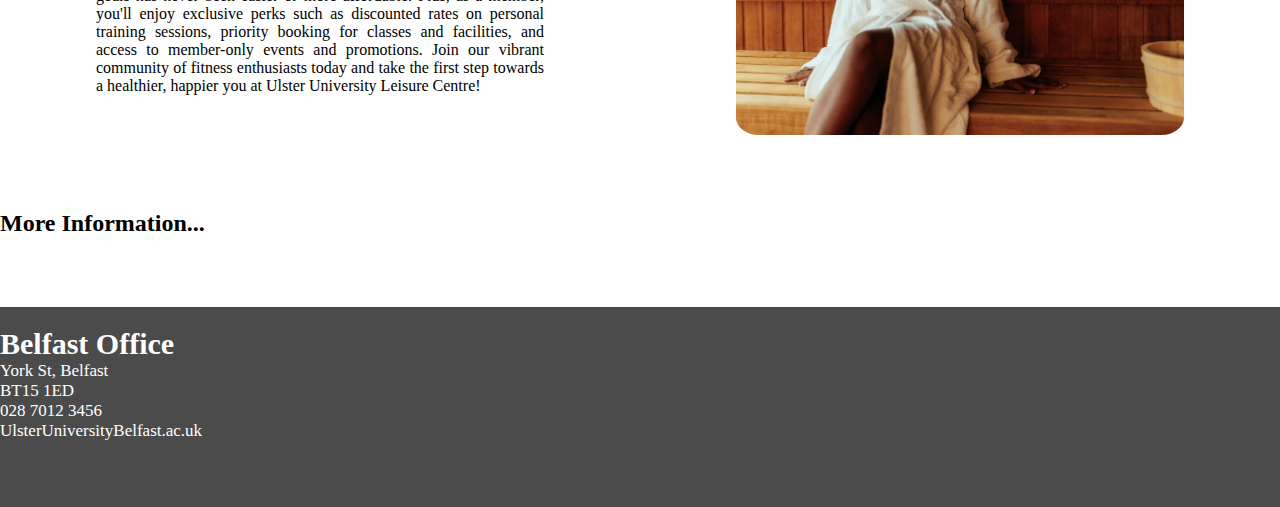
<file: Suna.html>
<!DOCTYPE html>
<html lang="en">
<head>
    <meta charset="UTF-8">
    <meta name="viewport" content="width=device-width, initial-scale=1.0">
    <title>Sauna</title>
    <!--CSS and Javascript links-->
    <link rel="stylesheet" href="Activities.css"> 
    <script src="https://ajax.googleapis.com/ajax/libs/jquery/3.5.1/jquery.min.js"></script>
    <script type="text/javascript" src="Activities.js"></script>
</head>
<body>
    <nav>
        <div class="div1">
            <ul class="nav-list">
                <li class="nav-text">Text Size</li>
                <li><button class="nav-button btn1" type="button">Aa</button></li>
                <li><button class="nav-button btn2" type="button">Aa</button></li>
                <li><button class="nav-button btn3" type="button">Aa</button></li>
                <li class="nav-space"></li><!-- Empty list item for spacing -->
                
                <li>
                    <a href="https://www.facebook.com/ulsteruniversity/" target="">
                        <button class="nav-button btn4" type="button">
                            <img src="IMG\Facebook.png" alt="Image 4">
                        </button>
                    </a>
                </li>
                


                <li>
                    <a href="https://www.instagram.com/ulsteruni/" target="">
                        <button class="nav-button btn5" type="button">
                             <img src="IMG\Instragram.png" alt="Image 5">
                        </button>
                    </a>
                </li>



                <li>
                    <a href="https://twitter.com/ulsteruni" target="">
                        <button class="nav-button btn6" type="button">
                            <img src="IMG\Twitter.png" alt="Image 6">
                        </button>
                    </a>
                </li>
            </ul>
        </div>
    </nav> 

    <!------------------------------------------------------------------>

    <div class="div2">
        <div class="logo_title">
            <img class="Ulster_Logo" src="IMG/Ulster_Logo.jpg" alt="Image Description">
            <div class="text-container">
                <p>Ulster University </p>
                <p>Lesuire Centre</p>
            </div>
        </div>
    </div>

    <!----------------------------------------------------------------->

    <div class="div3">
        <div class="nav-links">
            <ul>
                <li><a href="index.html">Home</a></li>
                <li><a href="Registration.html">Register Now</a></li>
            </ul>
        </div>
    </div>

    <!----------------------------------------------------------------->

    <div class="div4">
        <div class="info_and_image">
            <div class="left_div">
                <div class="paragraph_container">
                    <p>Step into a sanctuary of relaxation and rejuvenation at Ulster University Leisure Centre's sauna. 
                        Nestled within our tranquil wellness area, our sauna offers a serene retreat from the hustle and bustle 
                        of everyday life. Feel the stress melt away as you envelop yourself in the warmth of our soothing sauna, 
                        designed to promote physical and mental well-being. Whether you're seeking to unwind after a workout, soothe 
                        tired muscles, or simply indulge in some self-care, our sauna provides the perfect oasis for relaxation. With 
                        its calming ambiance and therapeutic heat, you'll emerge feeling refreshed, revitalized, and ready to take on 
                        the day. Join us in the sauna and experience the ultimate in relaxation at Ulster University Leisure Centre!</p>
                </div>
            </div>
            <div class="right_div">
                <div class="image_container">
                    <!-- Your image goes here -->
                    <img src="IMG\Suna_Room.webp" alt="Image">
                </div>
            </div>  
        </div>
    </div>


    <div class="div5">
        <div class="info_and_image">
            <div class="left_div">
                <div class="image_container">
                    <!-- Your image goes here -->
                    <img src="IMG\Sauna_Health.jpg" alt="Image">
                </div>
            </div>
            <div class="right_div">
                <div class="paragraph_container">
                    <p>Indulge in the rejuvenating experience of our sauna at Ulster University Leisure Centre and discover a multitude of 
                        health benefits for both mind and body. As you step into the warmth of the sauna, your body begins to unwind, 
                        releasing tension and stress accumulated from daily life. The sauna's dry heat promotes perspiration, flushing 
                        out toxins and impurities from your pores, while also stimulating circulation and boosting cardiovascular health. 
                        This natural detoxification process not only leaves your skin glowing but also supports the immune system, helping 
                        to ward off illness and promote overall well-being. Beyond its physical benefits, the sauna offers a sanctuary for 
                        mental relaxation, providing a tranquil space to clear your mind, reduce anxiety, and promote a sense of calm and 
                        inner peace. Incorporating regular sauna sessions into your wellness routine can lead to improved sleep, reduced 
                        muscle soreness, and enhanced recovery after exercise, leaving you feeling refreshed, revitalized, and ready to 
                        take on the world.</p>
                </div> 
            </div>  
        </div>
    </div>

    <div class="div6">
        <div class="info_and_image">
            <div class="left_div">
                <div class="paragraph_container">
                    <p>At Ulster University Leisure Centre, we believe in making health and fitness accessible to everyone. 
                        That's why we offer a range of membership options tailored to suit your lifestyle and budget. Whether 
                        you're a dedicated fitness enthusiast or just starting your wellness journey, we have a membership 
                        plan for you. Choose from individual, family, student, and senior memberships, each providing unlimited 
                        access to our state-of-the-art facilities, including the gym, swimming pool, sports hall, and sauna. With 
                        our flexible membership terms and competitive pricing, achieving your health and fitness goals has never 
                        been easier or more affordable. Plus, as a member, you'll enjoy exclusive perks such as discounted rates on 
                        personal training sessions, priority booking for classes and facilities, and access to member-only events and 
                        promotions. Join our vibrant community of fitness enthusiasts today and take the first step towards a healthier,
                        happier you at Ulster University Leisure Centre!</p>
                </div>
            </div>
            <div class="right_div">
                <div class="image_container">
                    <!-- Your image goes here -->
                    <img src="IMG\Sauna_Price.jpg" alt="Image">
                </div>
            </div>  
        </div>
    </div>

     <!------------------------------------------------>

     <div class="div9">
        <div class="More-info">
            <h2 class="more">More Information...</h2>
        </div>
    </div>

    <div class="div10">
        <div class="hidden-info">
            <p class="hidden1"></p>
            <p class="hidden2"></p>
            <p class="hidden3"></p>
            <p class="hidden4"></p>
        </div>
    </div>

    <!-------------------------->


    <div class="div7">
        <div class="address">
            <h1>Belfast Office</h1>
            <ul>
                <li>York St, Belfast</li>
                <li>BT15 1ED</li>
                <li>028 7012 3456</li>
                <li>UlsterUniversityBelfast.ac.uk</li>
            </ul>
        </div>



    </div>
    
   
   
    
    


            <!-------------------------------------------------------->

    
   
    
</body>
</html>
</file>
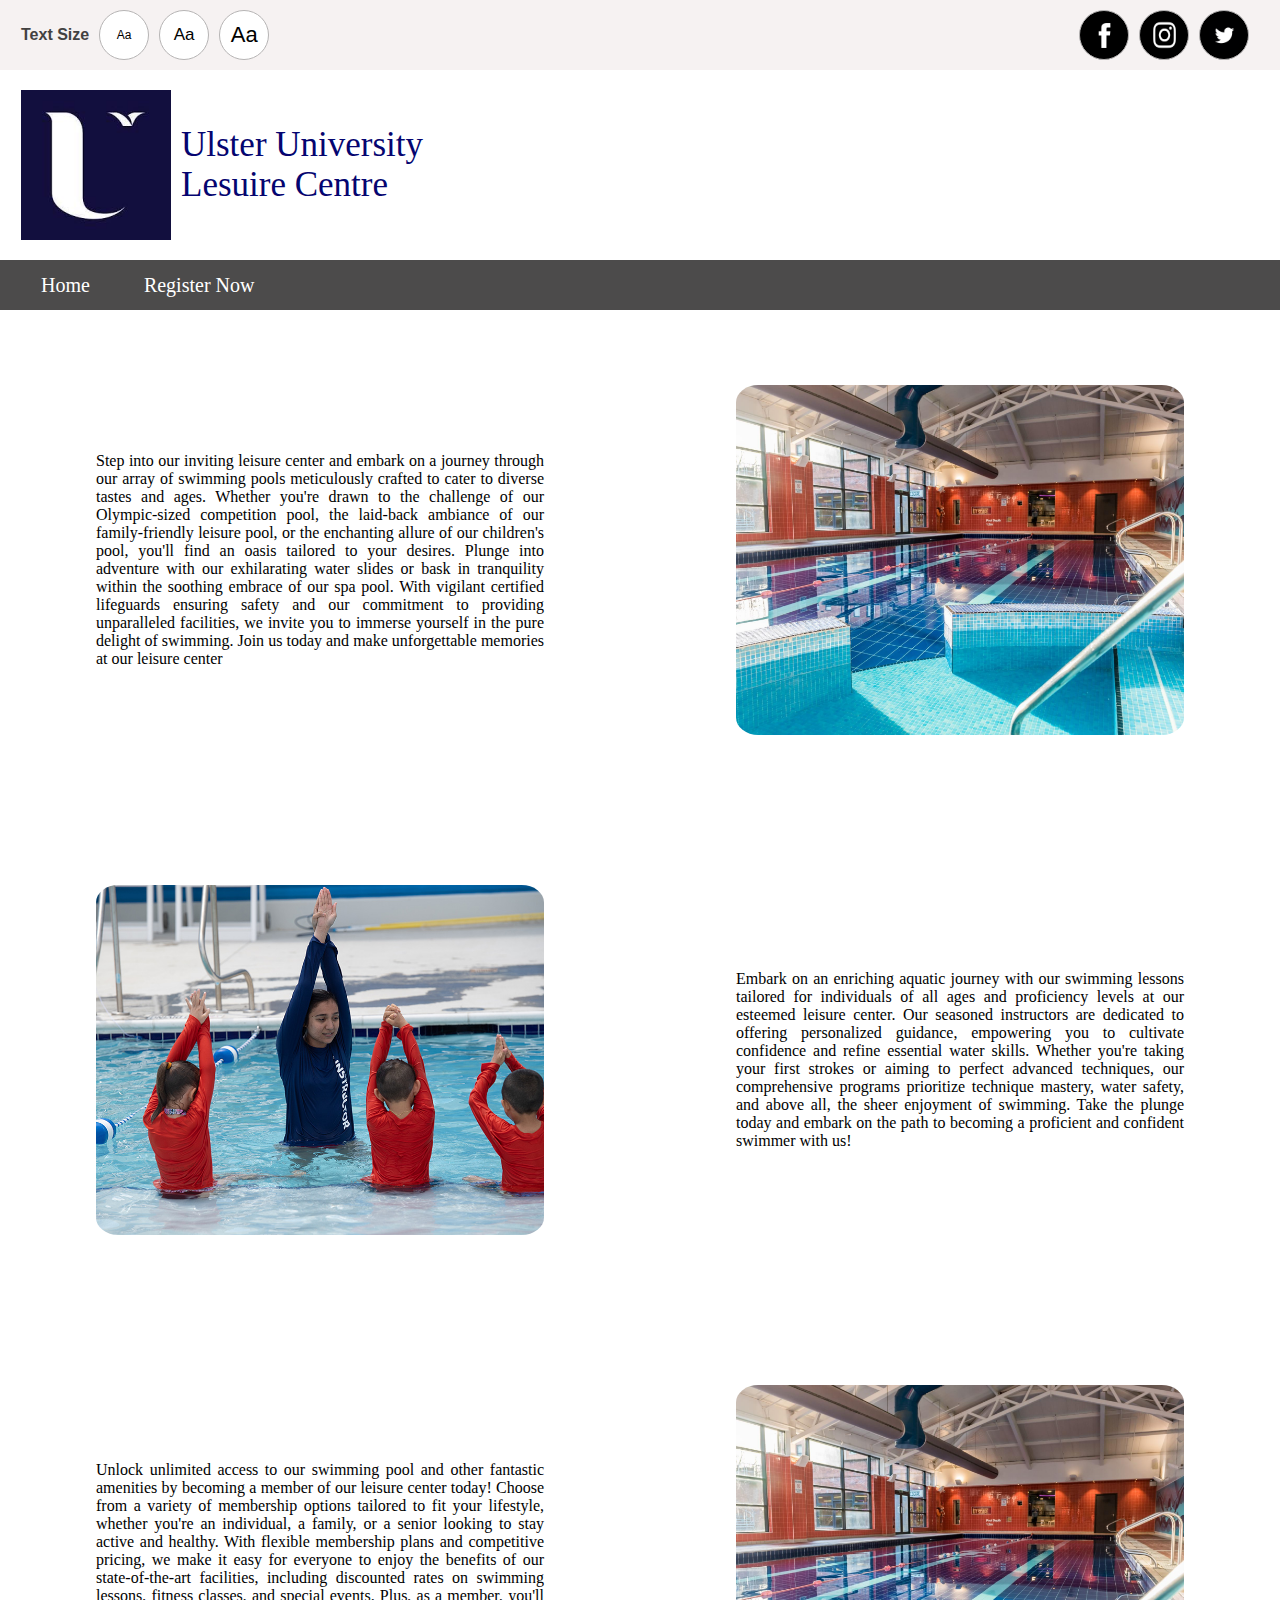
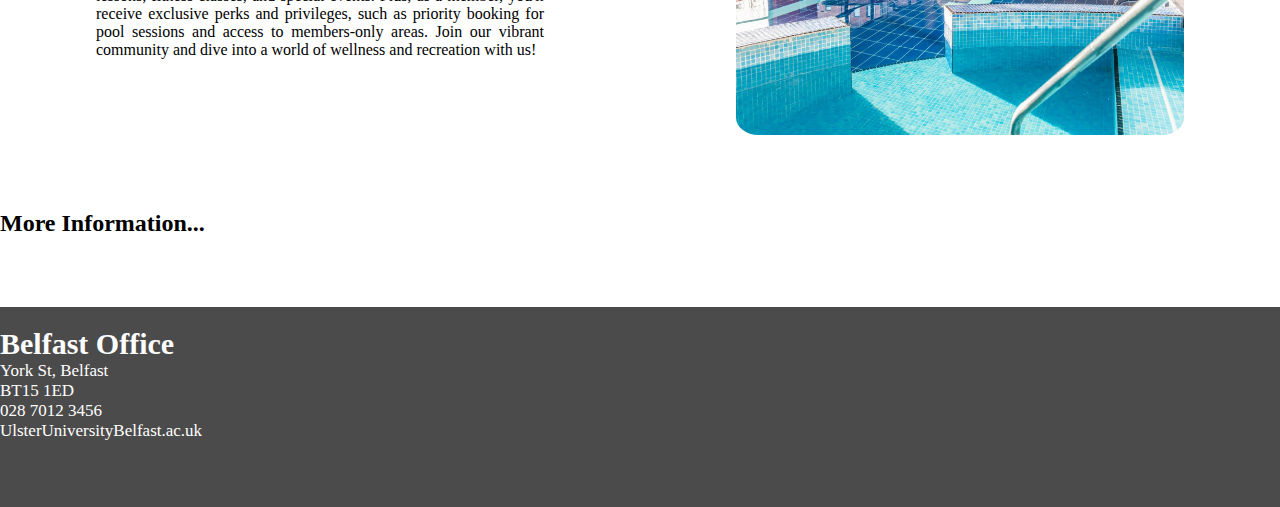
<file: Swimming.html>
<!DOCTYPE html>
<html lang="en">
<head>
    <meta charset="UTF-8">
    <meta name="viewport" content="width=device-width, initial-scale=1.0">
    <title>Swimming</title>
    <!--CSS and Javascript links-->
    <link rel="stylesheet" href="Activities.css"> 
    <script src="https://ajax.googleapis.com/ajax/libs/jquery/3.5.1/jquery.min.js"></script>
    <script type="text/javascript" src="Activities.js"></script>
</head>
<body>
    <nav>
        <div class="div1">
            <ul class="nav-list">
                <li class="nav-text">Text Size</li>
                <li><button class="nav-button btn1" type="button">Aa</button></li>
                <li><button class="nav-button btn2" type="button">Aa</button></li>
                <li><button class="nav-button btn3" type="button">Aa</button></li>
                <li class="nav-space"></li><!-- Empty list item for spacing -->
                
                <li>
                    <a href="https://www.facebook.com/ulsteruniversity/" target="">
                        <button class="nav-button btn4" type="button">
                            <img src="IMG\Facebook.png" alt="Image 4">
                        </button>
                    </a>
                </li>
                


                <li>
                    <a href="https://www.instagram.com/ulsteruni/" target="">
                        <button class="nav-button btn5" type="button">
                             <img src="IMG\Instragram.png" alt="Image 5">
                        </button>
                    </a>
                </li>



                <li>
                    <a href="https://twitter.com/ulsteruni" target="">
                        <button class="nav-button btn6" type="button">
                            <img src="IMG\Twitter.png" alt="Image 6">
                        </button>
                    </a>
                </li>
            </ul>
        </div>
    </nav> 

    <!------------------------------------------------------------------>

    <div class="div2">
        <div class="logo_title">
            <img class="Ulster_Logo" src="IMG/Ulster_Logo.jpg" alt="Image Description">
            <div class="text-container">
                <p>Ulster University </p>
                <p>Lesuire Centre</p>
            </div>
        </div>
    </div>

    <!----------------------------------------------------------------->

    <div class="div3">
        <div class="nav-links">
            <ul>
                <li><a href="index.html">Home</a></li>
                <li><a href="Registration.html">Register Now</a></li>
            </ul>
        </div>
    </div>

    <!----------------------------------------------------------------->

    <div class="div4">
        <div class="info_and_image">
            <div class="left_div">
                <div class="paragraph_container">
                    <p>Step into our inviting leisure center and embark on a journey through our array of swimming 
                        pools meticulously crafted to cater to diverse tastes and ages. Whether you're drawn to the 
                        challenge of our Olympic-sized competition pool, the laid-back ambiance of our family-friendly 
                        leisure pool, or the enchanting allure of our children's pool, you'll find an oasis tailored to 
                        your desires. Plunge into adventure with our exhilarating water slides or bask in tranquility
                         within the soothing embrace of our spa pool. With vigilant certified lifeguards ensuring safety 
                         and our commitment to providing unparalleled facilities, we invite you to immerse yourself in the 
                         pure delight of swimming. Join us today and make unforgettable memories at our leisure center</p>
                </div>
            </div>
            <div class="right_div">
                <div class="image_container">
                    <!-- Your image goes here -->
                    <img src="IMG\Swimming_Pool.jpg" alt="Image">
                </div>
            </div>  
        </div>
    </div>


    <div class="div5">
        <div class="info_and_image">
            <div class="left_div">
                <div class="image_container">
                    <!-- Your image goes here -->
                    <img src="IMG\Swimming_Lessons.jpg" alt="Image">
                </div>
            </div>
            <div class="right_div">
                <div class="paragraph_container">
                    <p>Embark on an enriching aquatic journey with our swimming lessons tailored for individuals of all ages and 
                        proficiency levels at our esteemed leisure center. Our seasoned instructors are dedicated to offering 
                        personalized guidance, empowering you to cultivate confidence and refine essential water skills. Whether 
                        you're taking your first strokes or aiming to perfect advanced techniques, our comprehensive programs 
                        prioritize technique mastery, water safety, and above all, the sheer enjoyment of swimming. Take the plunge 
                        today and embark on the path to becoming a proficient and confident swimmer with us!</p>
                </div> 
            </div>  
        </div>
    </div>

    <div class="div6">
        <div class="info_and_image">
            <div class="left_div">
                <div class="paragraph_container">
                    <p>Unlock unlimited access to our swimming pool and other fantastic amenities by becoming a member of our leisure center 
                        today! Choose from a variety of membership options tailored to fit your lifestyle, whether you're an individual, a 
                        family, or a senior looking to stay active and healthy. With flexible membership plans and competitive pricing, we 
                        make it easy for everyone to enjoy the benefits of our state-of-the-art facilities, including discounted rates on 
                        swimming lessons, fitness classes, and special events. Plus, as a member, you'll receive exclusive perks and privileges, 
                        such as priority booking for pool sessions and access to members-only areas. Join our vibrant community and dive into 
                        a world of wellness and recreation with us!</p>
                </div>
            </div>
            <div class="right_div">
                <div class="image_container">
                    <!-- Your image goes here -->
                    <img src="IMG\Swimming_Pool.jpg" alt="Image">
                </div>
            </div>  
        </div>
    </div>

     <!------------------------------------------------>

     <div class="div9">
        <div class="More-info">
            <h2 class="more">More Information...</h2>
        </div>
    </div>

    <div class="div10">
        <div class="hidden-info">
            <p class="hidden1"></p>
            <p class="hidden2"></p>
            <p class="hidden3"></p>
            <p class="hidden4"></p>
        </div>
    </div>

    <!-------------------------->


    <div class="div7">
        <div class="address">
            <h1>Belfast Office</h1>
            <ul>
                <li>York St, Belfast</li>
                <li>BT15 1ED</li>
                <li>028 7012 3456</li>
                <li>UlsterUniversityBelfast.ac.uk</li>
            </ul>
        </div>



    </div>
    
   
   
    
    


            <!-------------------------------------------------------->

    
   
    
</body>
</html>
</file>
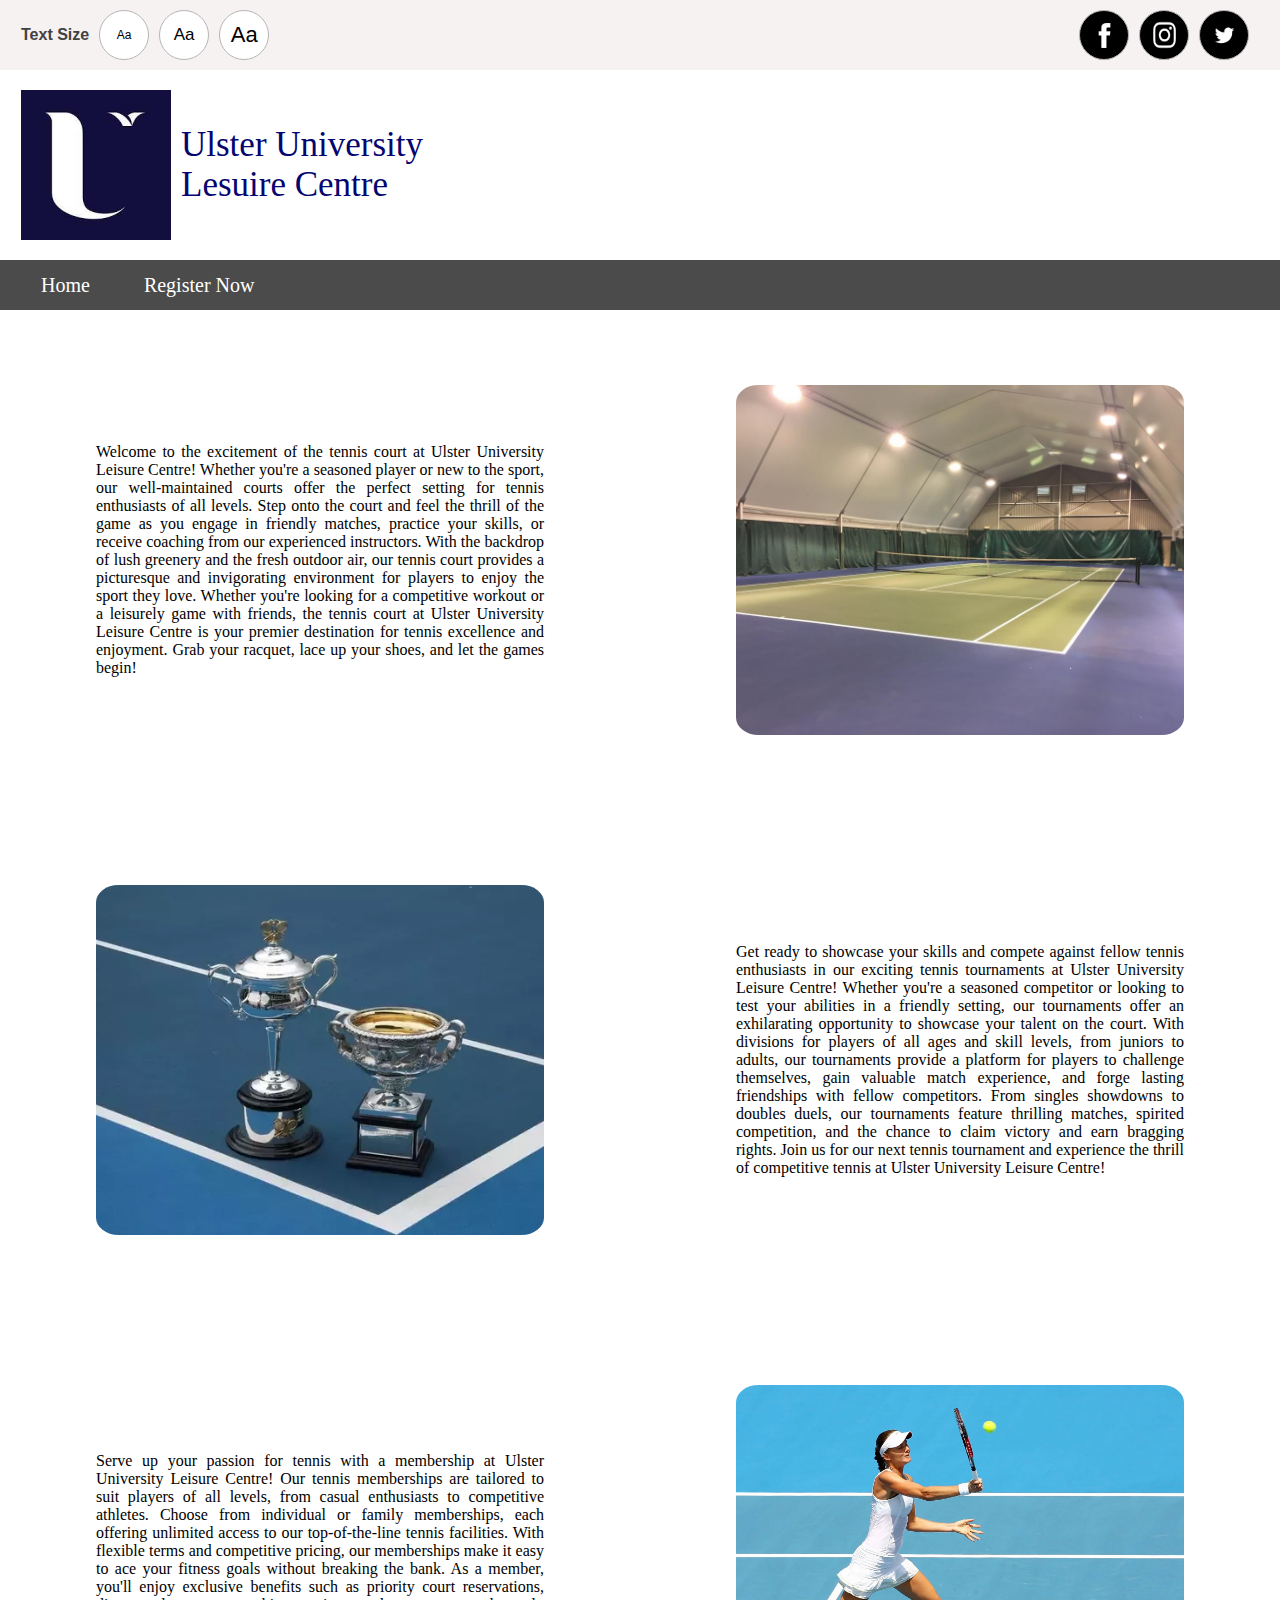
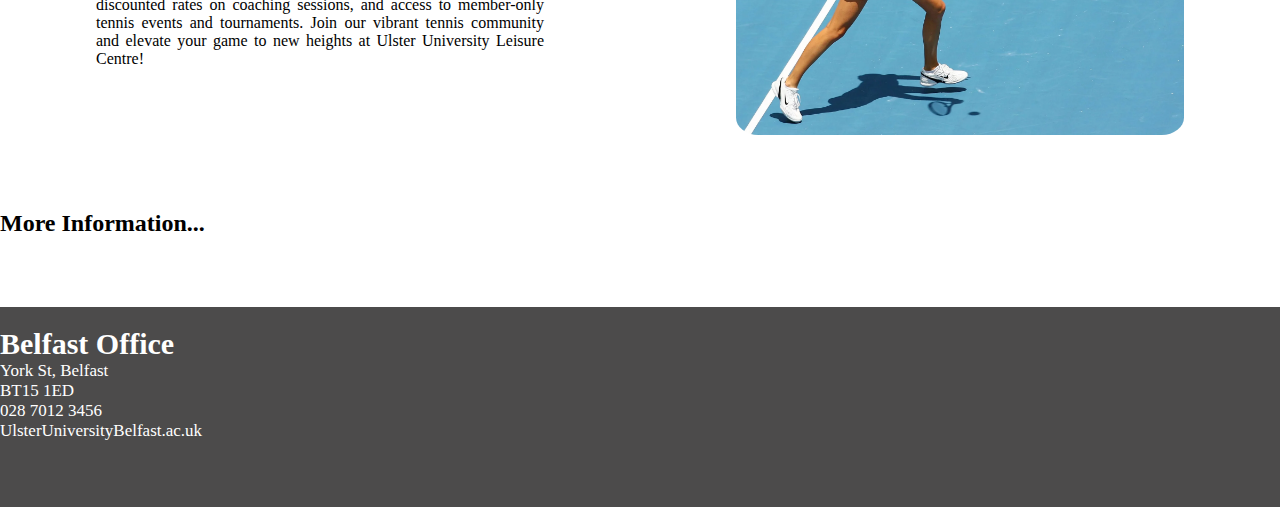
<file: Tennis.html>
<!DOCTYPE html>
<html lang="en">
<head>
    <meta charset="UTF-8">
    <meta name="viewport" content="width=device-width, initial-scale=1.0">
    <title>Tennis Court</title>
    <!--CSS and Javascript links-->
    <link rel="stylesheet" href="Activities.css"> 
    <script src="https://ajax.googleapis.com/ajax/libs/jquery/3.5.1/jquery.min.js"></script>
    <script type="text/javascript" src="Activities.js"></script>
</head>
<body>
    <nav>
        <div class="div1">
            <ul class="nav-list">
                <li class="nav-text">Text Size</li>
                <li><button class="nav-button btn1" type="button">Aa</button></li>
                <li><button class="nav-button btn2" type="button">Aa</button></li>
                <li><button class="nav-button btn3" type="button">Aa</button></li>
                <li class="nav-space"></li><!-- Empty list item for spacing -->
                
                <li>
                    <a href="https://www.facebook.com/ulsteruniversity/" target="">
                        <button class="nav-button btn4" type="button">
                            <img src="IMG\Facebook.png" alt="Image 4">
                        </button>
                    </a>
                </li>
                


                <li>
                    <a href="https://www.instagram.com/ulsteruni/" target="">
                        <button class="nav-button btn5" type="button">
                             <img src="IMG\Instragram.png" alt="Image 5">
                        </button>
                    </a>
                </li>



                <li>
                    <a href="https://twitter.com/ulsteruni" target="">
                        <button class="nav-button btn6" type="button">
                            <img src="IMG\Twitter.png" alt="Image 6">
                        </button>
                    </a>
                </li>
            </ul>
        </div>
    </nav>  

    <!------------------------------------------------------------------>

    <div class="div2">
        <div class="logo_title">
            <img class="Ulster_Logo" src="IMG/Ulster_Logo.jpg" alt="Image Description">
            <div class="text-container">
                <p>Ulster University </p>
                <p>Lesuire Centre</p>
            </div>
        </div>
    </div>

    <!----------------------------------------------------------------->

    <div class="div3">
        <div class="nav-links">
            <ul>
                <li><a href="index.html">Home</a></li>
                <li><a href="Registration.html">Register Now</a></li>
            </ul>
        </div>
    </div>

    <!----------------------------------------------------------------->

    <div class="div4">
        <div class="info_and_image">
            <div class="left_div">
                <div class="paragraph_container">
                    <p>Welcome to the excitement of the tennis court at Ulster University Leisure Centre! Whether you're a seasoned 
                        player or new to the sport, our well-maintained courts offer the perfect setting for tennis enthusiasts of 
                        all levels. Step onto the court and feel the thrill of the game as you engage in friendly matches, practice 
                        your skills, or receive coaching from our experienced instructors. With the backdrop of lush greenery and the 
                        fresh outdoor air, our tennis court provides a picturesque and invigorating environment for players to enjoy 
                        the sport they love. Whether you're looking for a competitive workout or a leisurely game with friends, the 
                        tennis court at Ulster University Leisure Centre is your premier destination for tennis excellence and enjoyment. 
                        Grab your racquet, lace up your shoes, and let the games begin!</p>
                </div>
            </div>
            <div class="right_div">
                <div class="image_container">
                    <!-- Your image goes here -->
                    <img src="IMG\Tennis_Court.jpg" alt="Image">
                </div>
            </div>  
        </div>
    </div>


    <div class="div5">
        <div class="info_and_image">
            <div class="left_div">
                <div class="image_container">
                    <!-- Your image goes here -->
                    <img src="IMG\Tennis_tournaments.webp" alt="Image">
                </div>
            </div>
            <div class="right_div">
                <div class="paragraph_container">
                    <p>Get ready to showcase your skills and compete against fellow tennis enthusiasts in our exciting tennis tournaments at Ulster 
                        University Leisure Centre! Whether you're a seasoned competitor or looking to test your abilities in a friendly setting, 
                        our tournaments offer an exhilarating opportunity to showcase your talent on the court. With divisions for players of all 
                        ages and skill levels, from juniors to adults, our tournaments provide a platform for players to challenge themselves, gain 
                        valuable match experience, and forge lasting friendships with fellow competitors. From singles showdowns to doubles duels, 
                        our tournaments feature thrilling matches, spirited competition, and the chance to claim victory and earn bragging rights. 
                        Join us for our next tennis tournament and experience the thrill of competitive tennis at Ulster University Leisure Centre!</p>
                </div> 
            </div>  
        </div>
    </div>

    <div class="div6">
        <div class="info_and_image">
            <div class="left_div">
                <div class="paragraph_container">
                    <p>Serve up your passion for tennis with a membership at Ulster University Leisure Centre! Our tennis memberships are 
                        tailored to suit players of all levels, from casual enthusiasts to competitive athletes. Choose from individual or 
                        family memberships, each offering unlimited access to our top-of-the-line tennis facilities. With flexible terms and 
                        competitive pricing, our memberships make it easy to ace your fitness goals without breaking the bank. As a member, 
                        you'll enjoy exclusive benefits such as priority court reservations, discounted rates on coaching sessions, and access 
                        to member-only tennis events and tournaments. Join our vibrant tennis community and elevate your game to new heights at 
                        Ulster University Leisure Centre!</p>
                </div>
            </div>
            <div class="right_div">
                <div class="image_container">
                    <!-- Your image goes here -->
                    <img src="IMG\Tennis_Price.jpg" alt="Image">
                </div>
            </div>  
        </div>
    </div>

     <!------------------------------------------------>

     <div class="div9">
        <div class="More-info">
            <h2 class="more">More Information...</h2>
        </div>
    </div>

    <div class="div10">
        <div class="hidden-info">
            <p class="hidden1"></p>
            <p class="hidden2"></p>
            <p class="hidden3"></p>
            <p class="hidden4"></p>
        </div>
    </div>

    <!-------------------------->


    <div class="div7">
        <div class="address">
            <h1>Belfast Office</h1>
            <ul>
                <li>York St, Belfast</li>
                <li>BT15 1ED</li>
                <li>028 7012 3456</li>
                <li>UlsterUniversityBelfast.ac.uk</li>
            </ul>
        </div>



    </div>
    
   
   
    
    


            <!-------------------------------------------------------->

    
   
    
</body>
</html>
</file>
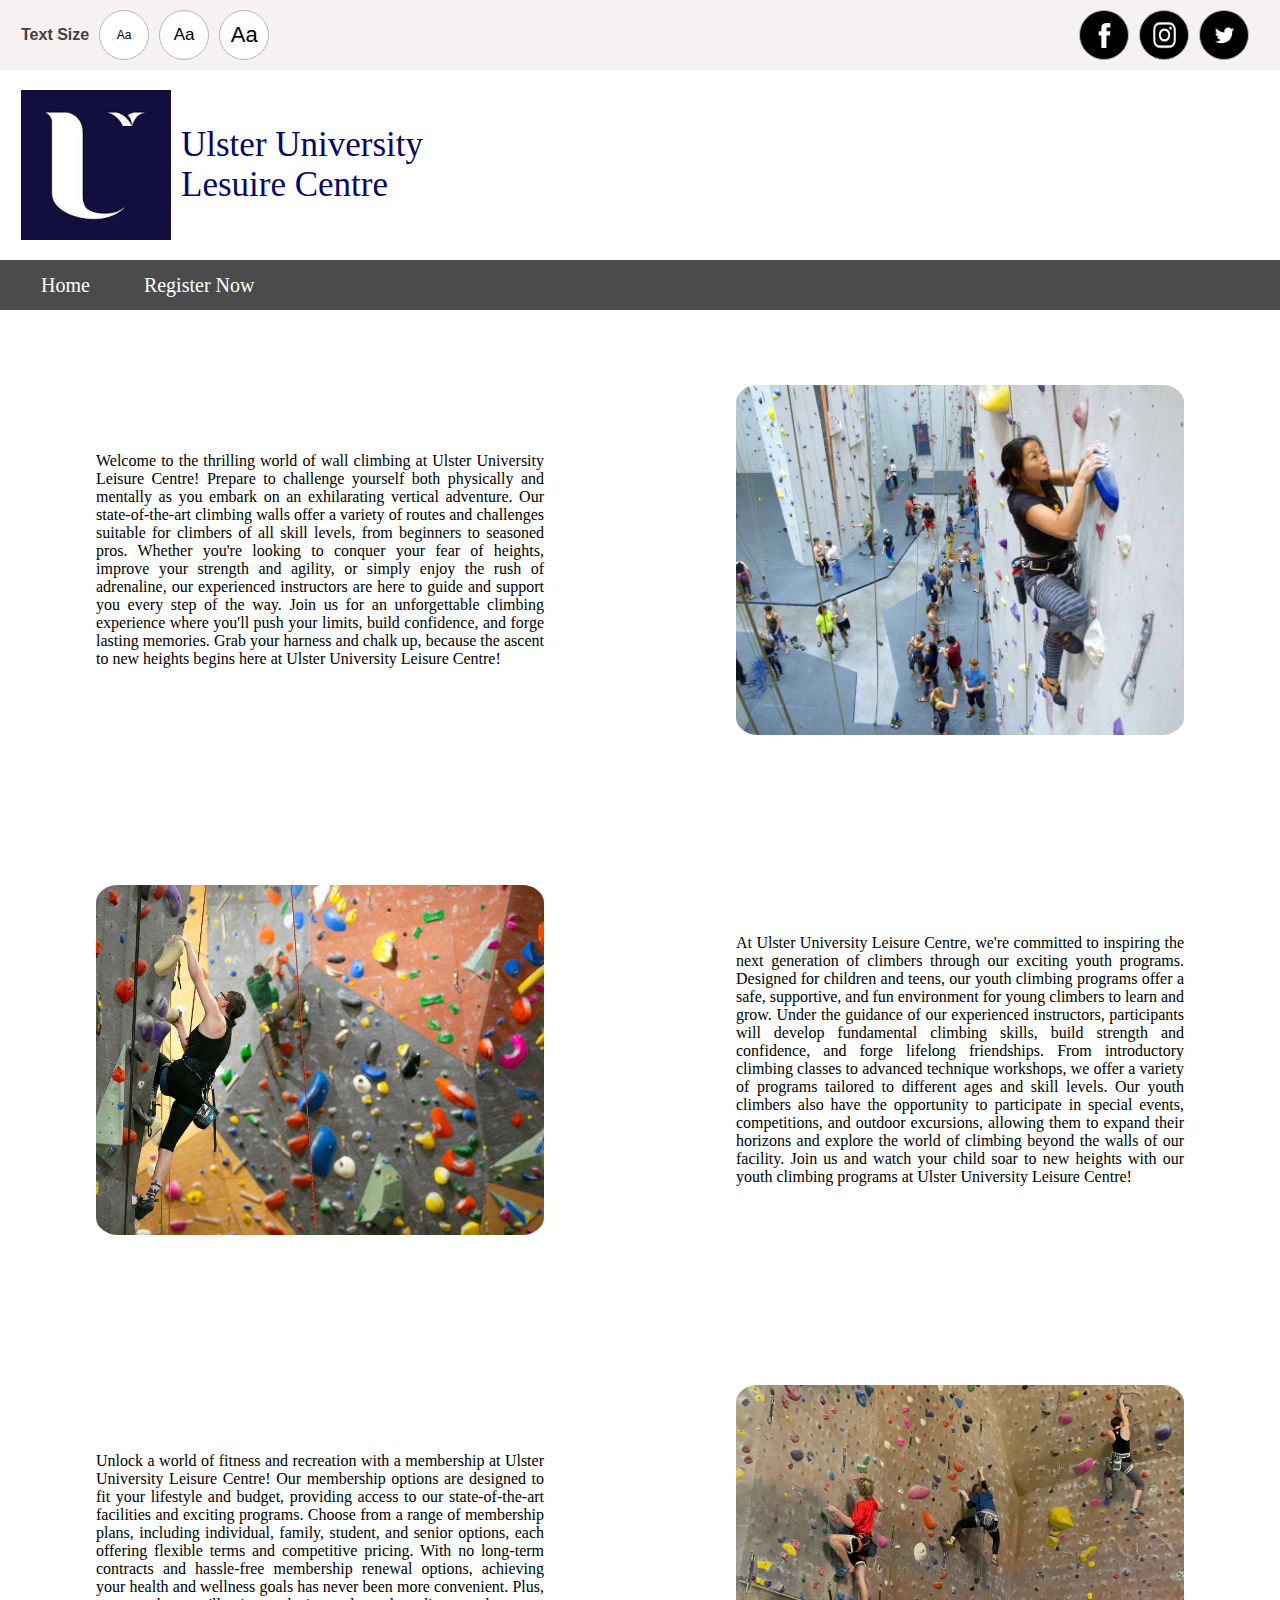
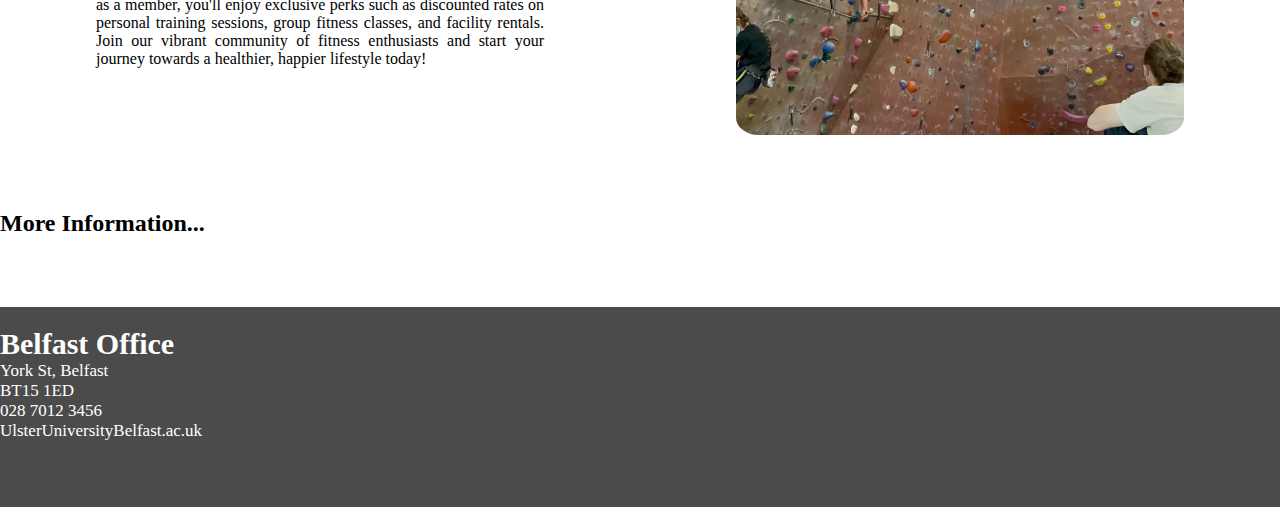
<file: Wall_Climming.html>
<!DOCTYPE html>
<html lang="en">
<head>
    <meta charset="UTF-8">
    <meta name="viewport" content="width=device-width, initial-scale=1.0">
    <title>Wall Climbing</title>
    <!--CSS and Javascript links-->
    <link rel="stylesheet" href="Activities.css"> 
    <script src="https://ajax.googleapis.com/ajax/libs/jquery/3.5.1/jquery.min.js"></script>
    <script type="text/javascript" src="Activities.js"></script>
</head>
<body>
    <nav>
        <div class="div1">
            <ul class="nav-list">
                <li class="nav-text">Text Size</li>
                <li><button class="nav-button btn1" type="button">Aa</button></li>
                <li><button class="nav-button btn2" type="button">Aa</button></li>
                <li><button class="nav-button btn3" type="button">Aa</button></li>
                <li class="nav-space"></li><!-- Empty list item for spacing -->
                
                <li>
                    <a href="https://www.facebook.com/ulsteruniversity/" target="">
                        <button class="nav-button btn4" type="button">
                            <img src="IMG\Facebook.png" alt="Image 4">
                        </button>
                    </a>
                </li>
                


                <li>
                    <a href="https://www.instagram.com/ulsteruni/" target="">
                        <button class="nav-button btn5" type="button">
                             <img src="IMG\Instragram.png" alt="Image 5">
                        </button>
                    </a>
                </li>



                <li>
                    <a href="https://twitter.com/ulsteruni" target="">
                        <button class="nav-button btn6" type="button">
                            <img src="IMG\Twitter.png" alt="Image 6">
                        </button>
                    </a>
                </li>
            </ul>
        </div>
    </nav> 

    <!------------------------------------------------------------------>

    <div class="div2">
        <div class="logo_title">
            <img class="Ulster_Logo" src="IMG/Ulster_Logo.jpg" alt="Image Description">
            <div class="text-container">
                <p>Ulster University </p>
                <p>Lesuire Centre</p>
            </div>
        </div>
    </div>

    <!----------------------------------------------------------------->

    <div class="div3">
        <div class="nav-links">
            <ul>
                <li><a href="index.html">Home</a></li>
                <li><a href="Registration.html">Register Now</a></li>
            </ul>
        </div>
    </div>

    <!----------------------------------------------------------------->

    <div class="div4">
        <div class="info_and_image">
            <div class="left_div">
                <div class="paragraph_container">
                    <p>Welcome to the thrilling world of wall climbing at Ulster University Leisure Centre! Prepare to challenge yourself 
                        both physically and mentally as you embark on an exhilarating vertical adventure. Our state-of-the-art climbing 
                        walls offer a variety of routes and challenges suitable for climbers of all skill levels, from beginners to seasoned 
                        pros. Whether you're looking to conquer your fear of heights, improve your strength and agility, or simply enjoy 
                        the rush of adrenaline, our experienced instructors are here to guide and support you every step of the way. Join 
                        us for an unforgettable climbing experience where you'll push your limits, build confidence, and forge lasting 
                        memories. Grab your harness and chalk up, because the ascent to new heights begins here at Ulster University Leisure 
                        Centre!</p>
                </div>
            </div>
            <div class="right_div">
                <div class="image_container">
                    <!-- Your image goes here -->
                    <img src="IMG\Wall_Climbing_1.webp" alt="Image">
                </div>
            </div>  
        </div>
    </div>


    <div class="div5">
        <div class="info_and_image">
            <div class="left_div">
                <div class="image_container">
                    <!-- Your image goes here -->
                    <img src="IMG\youth_climbing.jpg" alt="Image">
                </div>
            </div>
            <div class="right_div">
                <div class="paragraph_container">
                    <p>At Ulster University Leisure Centre, we're committed to inspiring the next generation of climbers through our exciting 
                        youth programs. Designed for children and teens, our youth climbing programs offer a safe, supportive, and fun 
                        environment for young climbers to learn and grow. Under the guidance of our experienced instructors, participants 
                        will develop fundamental climbing skills, build strength and confidence, and forge lifelong friendships. From 
                        introductory climbing classes to advanced technique workshops, we offer a variety of programs tailored to different 
                        ages and skill levels. Our youth climbers also have the opportunity to participate in special events, competitions, 
                        and outdoor excursions, allowing them to expand their horizons and explore the world of climbing beyond the walls of 
                        our facility. Join us and watch your child soar to new heights with our youth climbing programs at Ulster University 
                        Leisure Centre!</p>
                </div> 
            </div>  
        </div>
    </div>

    <div class="div6">
        <div class="info_and_image">
            <div class="left_div">
                <div class="paragraph_container">
                    <p>Unlock a world of fitness and recreation with a membership at Ulster University Leisure Centre! Our membership options are 
                        designed to fit your lifestyle and budget, providing access to our state-of-the-art facilities and exciting programs. 
                        Choose from a range of membership plans, including individual, family, student, and senior options, each offering flexible 
                        terms and competitive pricing. With no long-term contracts and hassle-free membership renewal options, achieving your health 
                        and wellness goals has never been more convenient. Plus, as a member, you'll enjoy exclusive perks such as discounted rates 
                        on personal training sessions, group fitness classes, and facility rentals. Join our vibrant community of fitness enthusiasts 
                        and start your journey towards a healthier, happier lifestyle today!</p>
                </div>
            </div>
            <div class="right_div">
                <div class="image_container">
                    <!-- Your image goes here -->
                    <img src="IMG\Wall_price.jpg" alt="Image">
                </div>
            </div>  
        </div>
    </div>

     <!------------------------------------------------>

     <div class="div9">
        <div class="More-info">
            <h2 class="more">More Information...</h2>
        </div>
    </div>

    <div class="div10">
        <div class="hidden-info">
            <p class="hidden1"></p>
            <p class="hidden2"></p>
            <p class="hidden3"></p>
            <p class="hidden4"></p>
        </div>
    </div>

    <!-------------------------->


    <div class="div7">
        <div class="address">
            <h1>Belfast Office</h1>
            <ul>
                <li>York St, Belfast</li>
                <li>BT15 1ED</li>
                <li>028 7012 3456</li>
                <li>UlsterUniversityBelfast.ac.uk</li>
            </ul>
        </div>



    </div>
    
   
   
    
    


            <!-------------------------------------------------------->

    
   
    
</body>
</html>
</file>
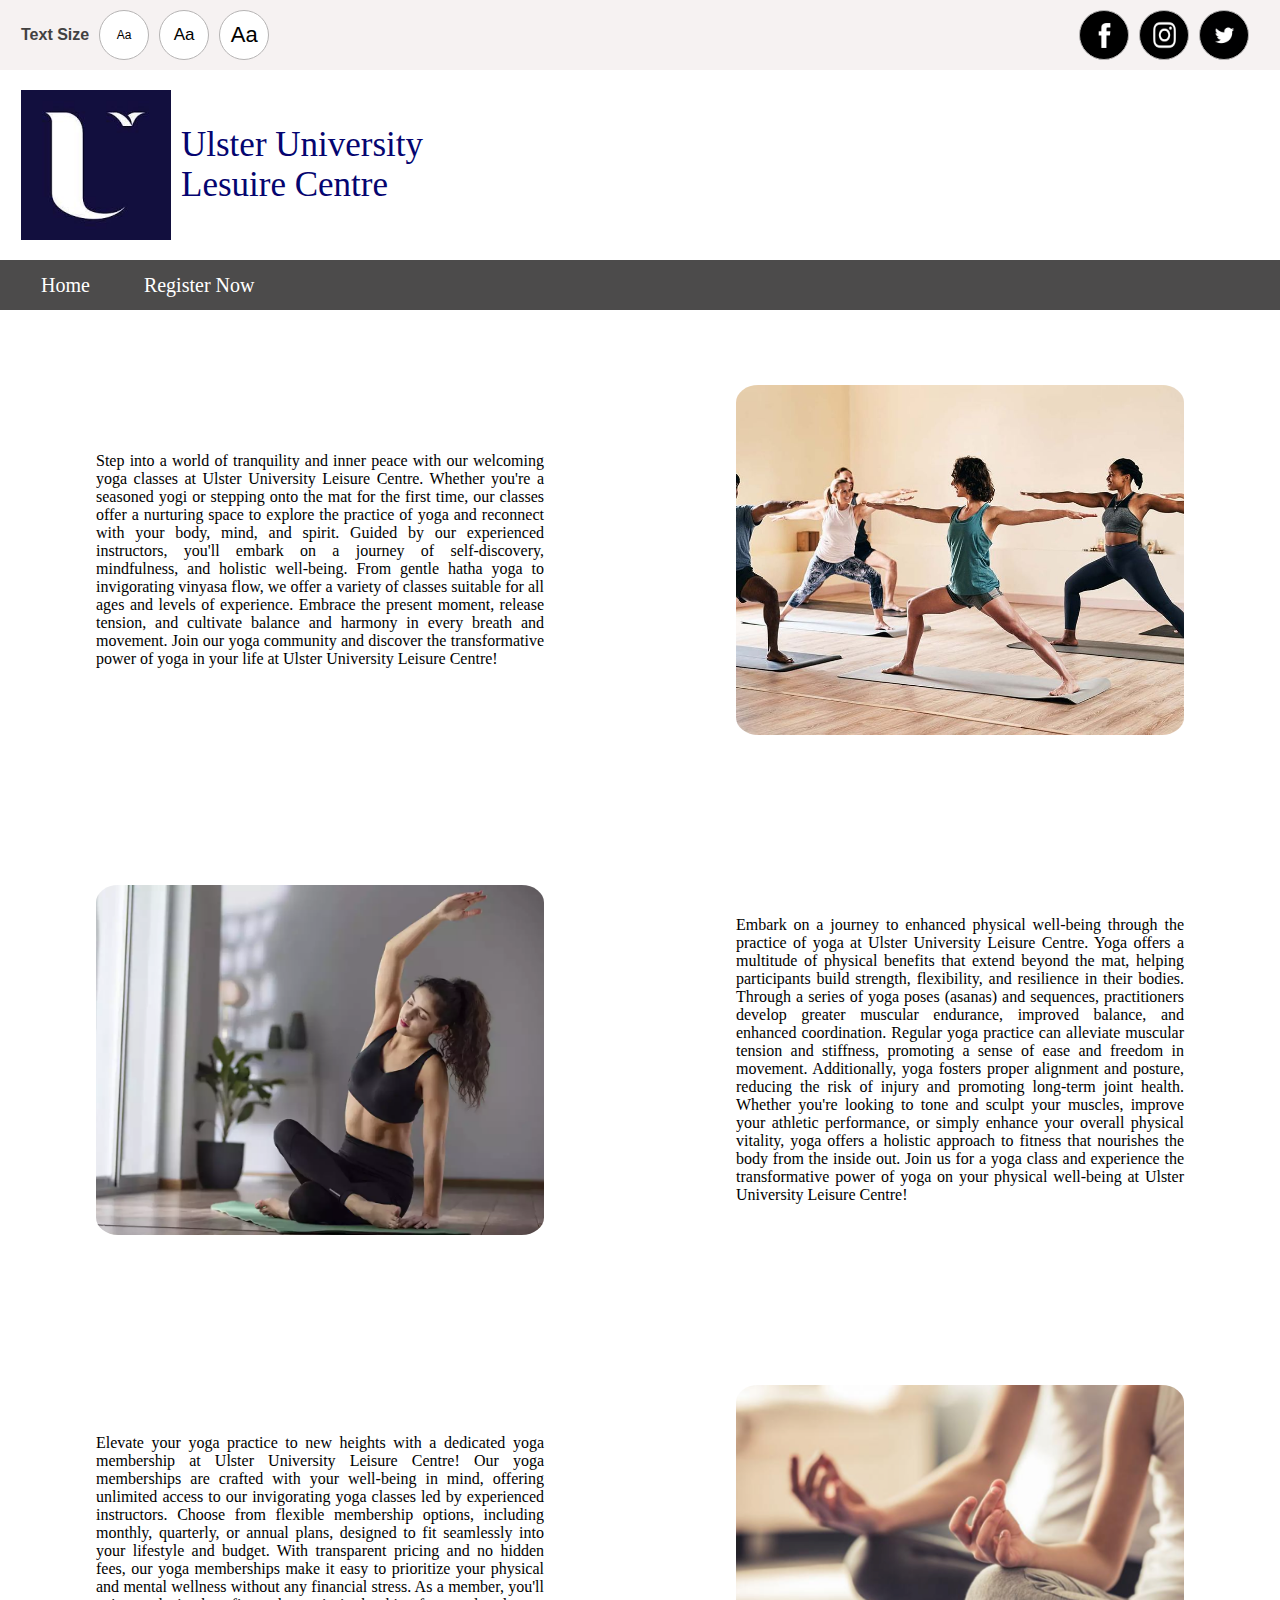
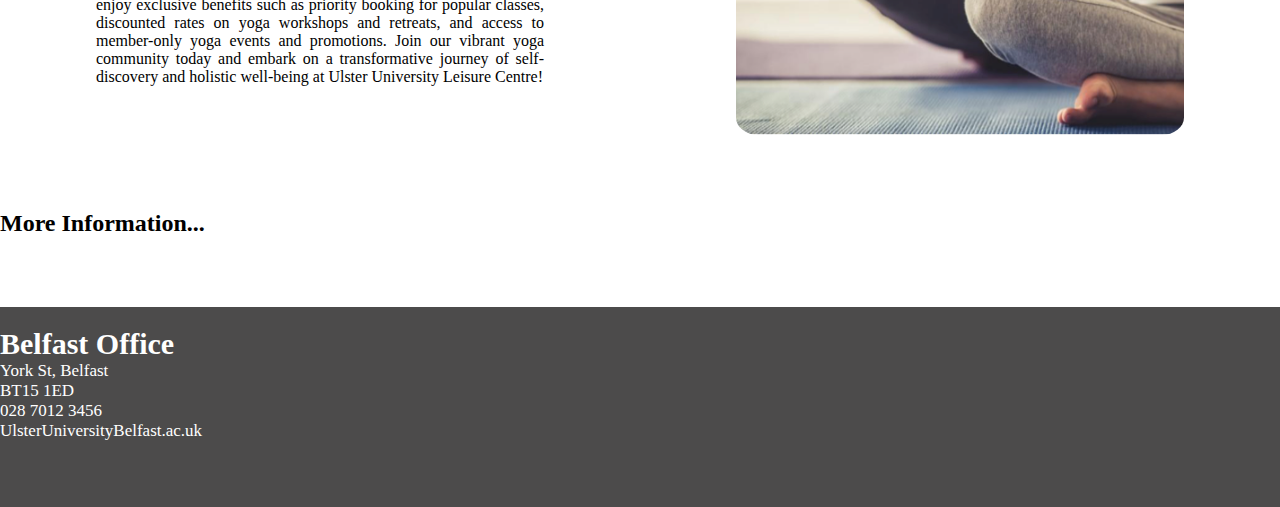
<file: Yoga.html>
<!DOCTYPE html>
<html lang="en">
<head>
    <meta charset="UTF-8">
    <meta name="viewport" content="width=device-width, initial-scale=1.0">
    <title>Yoga</title>
    <!--CSS and Javascript links-->
    <link rel="stylesheet" href="Activities.css"> 
    <script src="https://ajax.googleapis.com/ajax/libs/jquery/3.5.1/jquery.min.js"></script>
    <script type="text/javascript" src="Activities.js"></script>
</head>
<body>
    <nav>
        <div class="div1">
            <ul class="nav-list">
                <li class="nav-text">Text Size</li>
                <li><button class="nav-button btn1" type="button">Aa</button></li>
                <li><button class="nav-button btn2" type="button">Aa</button></li>
                <li><button class="nav-button btn3" type="button">Aa</button></li>
                <li class="nav-space"></li><!-- Empty list item for spacing -->
                
                <li>
                    <a href="https://www.facebook.com/ulsteruniversity/" target="">
                        <button class="nav-button btn4" type="button">
                            <img src="IMG\Facebook.png" alt="Image 4">
                        </button>
                    </a>
                </li>
                


                <li>
                    <a href="https://www.instagram.com/ulsteruni/" target="">
                        <button class="nav-button btn5" type="button">
                             <img src="IMG\Instragram.png" alt="Image 5">
                        </button>
                    </a>
                </li>



                <li>
                    <a href="https://twitter.com/ulsteruni" target="">
                        <button class="nav-button btn6" type="button">
                            <img src="IMG\Twitter.png" alt="Image 6">
                        </button>
                    </a>
                </li>
            </ul>
        </div>
    </nav> 

    <!------------------------------------------------------------------>

    <div class="div2">
        <div class="logo_title">
            <img class="Ulster_Logo" src="IMG/Ulster_Logo.jpg" alt="Image Description">
            <div class="text-container">
                <p>Ulster University </p>
                <p>Lesuire Centre</p>
            </div>
        </div>
    </div>

    <!----------------------------------------------------------------->

    <div class="div3">
        <div class="nav-links">
            <ul>
                <li><a href="index.html">Home</a></li>
                <li><a href="Registration.html">Register Now</a></li>
            </ul>
        </div>
    </div>

    <!----------------------------------------------------------------->

    <div class="div4">
        <div class="info_and_image">
            <div class="left_div">
                <div class="paragraph_container">
                    <p>Step into a world of tranquility and inner peace with our welcoming yoga classes at Ulster University 
                        Leisure Centre. Whether you're a seasoned yogi or stepping onto the mat for the first time, our classes 
                        offer a nurturing space to explore the practice of yoga and reconnect with your body, mind, and spirit. 
                        Guided by our experienced instructors, you'll embark on a journey of self-discovery, mindfulness, and holistic 
                        well-being. From gentle hatha yoga to invigorating vinyasa flow, we offer a variety of classes suitable for all 
                        ages and levels of experience. Embrace the present moment, release tension, and cultivate balance and harmony in 
                        every breath and movement. Join our yoga community and discover the transformative power of yoga in your life at 
                        Ulster University Leisure Centre!</p>
                </div>
            </div>
            <div class="right_div">
                <div class="image_container">
                    <!-- Your image goes here -->
                    <img src="IMG\Yoga_classes.jpg" alt="Image">
                </div>
            </div>  
        </div>
    </div>


    <div class="div5">
        <div class="info_and_image">
            <div class="left_div">
                <div class="image_container">
                    <!-- Your image goes here -->
                    <img src="IMG\Yoga_Physical.jpg" alt="Image">
                </div>
            </div>
            <div class="right_div">
                <div class="paragraph_container">
                    <p>Embark on a journey to enhanced physical well-being through the practice of yoga at Ulster University Leisure Centre. 
                        Yoga offers a multitude of physical benefits that extend beyond the mat, helping participants build strength, 
                        flexibility, and resilience in their bodies. Through a series of yoga poses (asanas) and sequences, practitioners 
                        develop greater muscular endurance, improved balance, and enhanced coordination. Regular yoga practice can alleviate 
                        muscular tension and stiffness, promoting a sense of ease and freedom in movement. Additionally, yoga fosters proper 
                        alignment and posture, reducing the risk of injury and promoting long-term joint health. Whether you're looking to 
                        tone and sculpt your muscles, improve your athletic performance, or simply enhance your overall physical vitality, 
                        yoga offers a holistic approach to fitness that nourishes the body from the inside out. Join us for a yoga class and 
                        experience the transformative power of yoga on your physical well-being at Ulster University Leisure Centre!</p>
                </div> 
            </div>  
        </div>
    </div>

    <div class="div6">
        <div class="info_and_image">
            <div class="left_div">
                <div class="paragraph_container">
                    <p>Elevate your yoga practice to new heights with a dedicated yoga membership at Ulster University Leisure Centre! Our 
                        yoga memberships are crafted with your well-being in mind, offering unlimited access to our invigorating yoga 
                        classes led by experienced instructors. Choose from flexible membership options, including monthly, quarterly, or 
                        annual plans, designed to fit seamlessly into your lifestyle and budget. With transparent pricing and no hidden 
                        fees, our yoga memberships make it easy to prioritize your physical and mental wellness without any financial 
                        stress. As a member, you'll enjoy exclusive benefits such as priority booking for popular classes, discounted rates 
                        on yoga workshops and retreats, and access to member-only yoga events and promotions. Join our vibrant yoga 
                        community today and embark on a transformative journey of self-discovery and holistic well-being at Ulster 
                        University Leisure Centre!</p>
                </div>
            </div>
            <div class="right_div">
                <div class="image_container">
                    <!-- Your image goes here -->
                    <img src="IMG\Yoga_Price.webp" alt="Image">
                </div>
            </div>  
        </div>
    </div>

     <!------------------------------------------------>

     <div class="div9">
        <div class="More-info">
            <h2 class="more">More Information...</h2>
        </div>
    </div>

    <div class="div10">
        <div class="hidden-info">
            <p class="hidden1"></p>
            <p class="hidden2"></p>
            <p class="hidden3"></p>
            <p class="hidden4"></p>
        </div>
    </div>

    <!-------------------------->


    <div class="div7">
        <div class="address">
            <h1>Belfast Office</h1>
            <ul>
                <li>York St, Belfast</li>
                <li>BT15 1ED</li>
                <li>028 7012 3456</li>
                <li>UlsterUniversityBelfast.ac.uk</li>
            </ul>
        </div>



    </div>
    
   
   
    
    


            <!-------------------------------------------------------->

    
   
    
</body>
</html>
</file>
<file: Index.css>
/* Reset default margin, padding, and box-sizing for all elements */
* {
    margin: 0;
    padding: 0;
    box-sizing: border-box;
}

/* Styling for the main content wrapper */
.div1 {
    margin: 0 auto;
    width: 1400px;
    background-color: rgb(246, 242, 242);   
}

.nav-button:hover {
    /* Styles for the buttons when hovered */
    background-color: rgb(5, 5, 112);
    color: #fff;
}


nav {
    width: 100%;
    height: 70px;
    background-color: rgb(246, 242, 242);
    border: 1px solid transparent;
    display: flex;
    justify-content: center; /* Center the content horizontally */
    align-items: center;
    padding: 0 20px; /* Add padding to give some space around the elements */
}

.nav-list {
    list-style: none;
    display: flex;
    align-items: center;
}

.nav-list li {
    margin-right: 10px; /* Adjust the spacing between list items */
}

.nav-text {
    color: rgb(66, 65, 65);
    font-weight: bold;
    font-family: 'Franklin Gothic Medium', 'Arial Narrow', Arial, sans-serif;
}

.nav-button {
    width: 50px;
    height: 50px;
    border-radius: 50%;
    border: 1px solid rgb(182, 180, 180);
    background-color: white;
    display: flex;
    justify-content: center;
    align-items: center;
    cursor: pointer;
}

.nav-space {
    flex: 1; /* Use remaining space */
}

.btn1 {
    font-size: 12px;
}

.btn2 {
    font-size: 17px;
}

.btn3 {
    font-size: 22px;
}

.btn4 img {
    width: 25px; /* Adjust the width of the image */
    height: 25px; /* Adjust the height of the image */
}

.btn5 img {
    width: 35px; /* Adjust the width of the image */
    height: 30px; /* Adjust the height of the image */
}

.btn6 img {
    width: 45px; /* Adjust the width of the image */
    height: 45px; /* Adjust the height of the image */
}

.btn4, .btn5, .btn6 {
    font-size: 22px;
    background-color: black;
}
/*-------------------------------------------*/
.div2{
    margin-top: 20px;
    width: 100%;
    height: 150px;
    background-color: white;
    border: 1px solid transparent;
    display: flex;
    justify-content: center; /* Center the content horizontally */
    align-items: center;
    padding: 0 20px; /* Add padding to give some space around the elements */
}

.logo_title {
    margin: 0 auto;
    width: 1400px;
    height: 100%;
    background-color: white;   
    display: flex;
    align-items: center; /* Center items vertically */
}



.Ulster_Logo {
    width: 150px;
    height: 150px;
}

.text-container {
    margin-left: 10px; /* Adjust the spacing between the image and text */
}

.text-container p {
    margin: 0; /* Remove default margin */
    font-family: Book Antiqua;
    color: rgb(5, 5, 112);
    font-size: 35px;
}

/*--------------------------------------------------------------------*/
.div3{
        margin-top: 20px;
        width: 100%;
        height: 50px;
        background-color:  rgb(72, 71, 71);
        border: 1px solid transparent;
        display: flex;
        justify-content: center; /* Center the content horizontally */
        align-items: center;
        padding: 0 20px; /* Add padding to give some space around the elements */
}

.nav-links{
    margin: 0 auto;
    width: 1400px;
    height: 100%;
    background-color: rgb(72, 71, 71);   
    display: flex;
    align-items: center; /* Center items vertically */
}


.nav-links li a:hover {
    text-decoration: underline; /* Underline the text when hovered */
}


.nav-links ul {
    list-style: none;
    padding: 0;
    margin: 0;
}

.nav-links li {
    display: inline-block;
    margin-right: 10px; /* Adjust as needed */
}

.nav-links li:last-child {
    margin-right: 0; /* Remove margin from the last item */
}

.nav-links a {
    text-decoration: none; /* Remove underline */
    color: white; /* Set text color to white */
    padding: 0 20px; /* Add space around each link */
    font-size: 20px;
}

/*--------------------------------------------------------------------*/
.div4 {
    width: 100%;
    height: 350px;
    /*background-color: red;*/
    display: flex;
    justify-content: center; /* Center the content horizontally */
    align-items: center;
}

.div4 img {
    width: 100%; /* Stretch the image to match the width of div4 */
    max-width: 100%;
    height: 100%; /* Maintain aspect ratio */
    max-height: 100%; /* Ensure the image doesn't exceed the height of div4 */
}

/*----------------------------------------------------------------------*/
.div5 {
    margin-top: 30px;
    width: 100%;
    height: 35px;
    display: flex;
    justify-content: center; /* Center the content horizontally */
}


.information{
    margin: 0 auto;
    width: 1400px;
    height: 100%;
    background-color: white;   
    display: flex;
}

.information, a{
    font-size: 30px;
}


/*----------------------------------------------------------------------------*/

.div6 {
    margin-top: 40px;
    width: 100%;
    height: 700x; /* Adjust height as needed */
    background-color: white; /* Example background color */
    display: flex;
    justify-content: center;
    align-items: center;
    
}


.outer-box {
    width: 1600px;
    height: 100%;
    background-color: white;
    text-align: center; /* Center align the boxes horizontally */
    
}

.box {
    width: 460px; /* Width of the box */
    height: 200px; /* Height of the box */
    display: inline-block;
    border: solid 1px;
    border-color: rgb(165, 164, 164);
    overflow: hidden;
    margin: 0 10px; /* Adjust margin between boxes */
    margin-top: 20px;
    background-color: white;
    vertical-align: top; /* Align boxes from the top */
    border-radius: 1%;
}

.box a{
    text-decoration: none;
    color: black;
}

.box:hover {
    border-color: rgb(5, 5, 112); /* Change border color on hover */
}

.box-img {
    width: 30%; /* Width of the image */
    float: left; /* Float the image div to the left */
    height: 100%; /* Ensure image div takes full height */
    display: flex; /* Use flexbox */
    justify-content: center; /* Center horizontally */
    align-items: center; /* Center vertically */
}

.box-img img {
    max-width: 80%; /* Ensure image takes full width of box-img */
    max-height: 80%; /* Ensure image takes full height of box-img */
}

.box-info {
    width: 65%; /* Width of the info section */
    float: left; /* Float the info div to the left */
    height: 100%; /* Ensure info div takes full height */
    margin-top: 35px;
    text-align: justify;
}


.box-info h2 {
    margin-top: 0;
    color: rgb(5, 5, 112);
    text-align: left;
    font-size: 25px;
}

.div6 .box-info p {
    margin-bottom: 0;
    text-align: justify;
    font-size: 15px;
}

/*----------------------------------------------------------------*/

.div7{
    width: 100%;
    margin-top: 60px;
    height: 200px;
    font-size: 10px;
    background-color: rgb(76, 75, 75);
    /*align-items: center;*/
    justify-content: center;    
    display: flex;
}

.address{
    margin-top: 20px;
    width: 1400px;
    height: 100%px;
    /*background-color: red;*/
}

.address h1 {
    font-size: 30px;
    color: white;
}

.address li {
    font-size: 17px;
    color: white;
}

.address ul {
    list-style-type: none; /* Remove bullet points */
    padding: 0; /* Remove default padding */
    margin: 0; /* Remove default margin */
}
</file>
<file: Activities.css>
/* Reset default margin, padding, and box-sizing for all elements */
* {
    margin: 0;
    padding: 0;
    box-sizing: border-box;
}

/* Styling for the main content wrapper */
.div1 {
    margin: 0 auto;
    width: 1400px;
    background-color: rgb(246, 242, 242);   
}

.nav-button:hover {
    /* Styles for the buttons when hovered */
    background-color: rgb(5, 5, 112);
    color: #fff;
}


nav {
    width: 100%;
    height: 70px;
    background-color: rgb(246, 242, 242);
    border: 1px solid transparent;
    display: flex;
    justify-content: center; /* Center the content horizontally */
    align-items: center;
    padding: 0 20px; /* Add padding to give some space around the elements */
}

.nav-list {
    list-style: none;
    display: flex;
    align-items: center;
}

.nav-list li {
    margin-right: 10px; /* Adjust the spacing between list items */
}

.nav-text {
    color: rgb(66, 65, 65);
    font-weight: bold;
    font-family: 'Franklin Gothic Medium', 'Arial Narrow', Arial, sans-serif;
}

.nav-button {
    width: 50px;
    height: 50px;
    border-radius: 50%;
    border: 1px solid rgb(182, 180, 180);
    background-color: white;
    display: flex;
    justify-content: center;
    align-items: center;
    cursor: pointer;
}

.nav-space {
    flex: 1; 
}

.btn1 {
    font-size: 12px;
}

.btn2 {
    font-size: 17px;
}

.btn3 {
    font-size: 22px;
}

.btn4 img {
    width: 25px; 
    height: 25px; 
}

.btn5 img {
    width: 35px; 
    height: 30px; 
}

.btn6 img {
    width: 45px; 
    height: 45px; 
}

.btn4, .btn5, .btn6 {
    font-size: 22px;
    background-color: black;
}
/*-------------------------------------------*/
.div2{
    margin-top: 20px;
    width: 100%;
    height: 150px;
    background-color: white;
    border: 1px solid transparent;
    display: flex;
    justify-content: center; /* Center the content horizontally */
    align-items: center;
    padding: 0 20px; /* Add padding to give some space around the elements */
}

.logo_title {
    margin: 0 auto;
    width: 1400px;
    height: 100%;
    background-color: white;   
    display: flex;
    align-items: center; /* Center items vertically */
}



.Ulster_Logo {
    width: 150px;
    height: 150px;
}

.text-container {
    margin-left: 10px; /* Adjust the spacing between the image and text */
}

.text-container p {
    margin: 0; /* Remove default margin */
    font-family: Book Antiqua;
    color: rgb(5, 5, 112);
    font-size: 35px;
}

/*--------------------------------------------------------------------*/
.div3{
        margin-top: 20px;
        width: 100%;
        height: 50px;
        background-color: rgb(76, 75, 75);
        border: 1px solid transparent;
        display: flex;
        justify-content: center; /* Center the content horizontally */
        align-items: center;
        padding: 0 20px; /* Add padding to give some space around the elements */
}

.nav-links{
    margin: 0 auto;
    width: 1400px;
    height: 100%;
    background-color: rgb(76, 75, 75);   
    display: flex;
    align-items: center; 
}

.nav-links li a:hover {
    text-decoration: underline; 
}


.nav-links ul {
    list-style: none;
    padding: 0;
    margin: 0;
}

.nav-links li {
    display: inline-block;
    margin-right: 10px; 
}

.nav-links li:last-child {
    margin-right: 0; 
}

.nav-links a {
    text-decoration: none; 
    color: white; 
    padding: 0 20px; 
    font-size: 20px;
}

/*--------------------------------------------------------------------*/

.div4 {
    width: 100%;
    height: 500px;
    background-color: white;
    display: flex;
    justify-content: center; 
}

.info_and_image {
    width: 1400px;
    height: 500px;
    background-color: white;
    display: flex;
    justify-content: space-between;
}

.left_div {
    width: 50%;
    background-color: white;
    height: 500px;
    display: flex;
    justify-content: center;
    align-items: center;
}

.right_div {
    width: 50%;
    background-color: white;
    height: 500px;
    display: flex;
    justify-content: center;
    align-items: center;
}

.paragraph_container {
    background-color: white;
    text-align: center;
    width: 70%;
    height: 70%;
    display: flex;
    justify-content: center; 
    align-items: center; 
}

.image_container {
    background-color: white;
    text-align: center;
    width: 70%;
    height: 70%;
    display: flex;
    justify-content: center; 
    align-items: center; 
}

.image_container img{
    width: 100%;
    height: 100%;
    object-fit: cover;
    border-radius: 5%;
}

.paragraph_container p {
    text-align: justify;
}

/*------------------------------------------------------------*/


.info_and_image2 {
    width: 1400px;
    height: 500px;
    background-color: white;
    display: flex;
    justify-content: space-between;
}

.div5{
    width: 100%;
    height: 500px;
    background-color: white;
    display: flex;
    justify-content: center; 
}

/*--------------------------------------------------------------------*/


.div6{
    width: 100%;
    height: 500px;
    background-color: white;
    display: flex;
    justify-content: center; 
}


/*--------------------------------------------------------------------*/


.div7{
    width: 100%;
    margin-top: 60px;
    height: 200px;
    font-size: 10px;
    background-color: rgb(76, 75, 75);
    justify-content: center;    
    display: flex;
}

.address{
    margin-top: 20px;
    width: 1400px;
    height: 100%px;
   
}

.address h1 {
    font-size: 30px;
    color: white;
}

.address li {
    font-size: 17px;
    color: white;
}

.address ul {
    list-style-type: none; 
    padding: 0;
    margin: 0;
}

.div7{
    width: 100%;
    margin-top: 60px;
    height: 200px;
    font-size: 10px;
    background-color: rgb(76, 75, 75);
    justify-content: center;    
    display: flex;
}

.address{
    margin-top: 20px;
    width: 1400px;
    height: 100%px;
   
}

.address h1 {
    font-size: 30px;
    color: white;
}

.address li {
    font-size: 17px;
    color: white;
}

.address ul {
    list-style-type: none; 
    padding: 0; 
    margin: 0; 
}


/*--------------------------------------------------------------------*/

.div9{
    width: 100%;
    display: flex;
    justify-content: center;
}

.More-info{
    width: 1400px;
    
}

/*--------------------------------------------------------------------*/


.div10{
    width: 100%;
    display: flex;
    justify-content: center;
    /*height: 100px;*/
}

.hidden-info{
    margin-top: 10px;
    width: 1400px;
    /*height: 100%;*/

}
</file>
<file: Registration.css>
/* Reset default margin, padding, and box-sizing for all elements */
* {
    margin: 0;
    padding: 0;
    box-sizing: border-box;
}

/* Styling for the main content wrapper */
.div1 {
    margin: 0 auto;
    width: 1400px;
    background-color: rgb(246, 242, 242);   
}

.nav-button:hover {
    /* Styles for the buttons when hovered */
    background-color: rgb(5, 5, 112);
    color: #fff;
}


nav {
    width: 100%;
    height: 70px;
    background-color: rgb(246, 242, 242);
    border: 1px solid transparent;
    display: flex;
    justify-content: center; /* Center the content horizontally */
    align-items: center;
    padding: 0 20px; /* Add padding to give some space around the elements */
}

.nav-list {
    list-style: none;
    display: flex;
    align-items: center;
}

.nav-list li {
    margin-right: 10px; /* Adjust the spacing between list items */
}

.nav-text {
    color: rgb(66, 65, 65);
    font-weight: bold;
    font-family: 'Franklin Gothic Medium', 'Arial Narrow', Arial, sans-serif;
}

.nav-button {
    width: 50px;
    height: 50px;
    border-radius: 50%;
    border: 1px solid rgb(182, 180, 180);
    background-color: white;
    display: flex;
    justify-content: center;
    align-items: center;
    cursor: pointer;
}

.nav-space {
    flex: 1; /* Use remaining space */
}

.btn1 {
    font-size: 12px;
}

.btn2 {
    font-size: 17px;
}

.btn3 {
    font-size: 22px;
}

.btn4 img {
    width: 25px; /* Adjust the width of the image */
    height: 25px; /* Adjust the height of the image */
}

.btn5 img {
    width: 35px; /* Adjust the width of the image */
    height: 30px; /* Adjust the height of the image */
}

.btn6 img {
    width: 45px; /* Adjust the width of the image */
    height: 45px; /* Adjust the height of the image */
}

.btn4, .btn5, .btn6 {
    font-size: 22px;
    background-color: black;
}
/*-------------------------------------------*/
.div2{
    margin-top: 20px;
    width: 100%;
    height: 150px;
    background-color: white;
    border: 1px solid transparent;
    display: flex;
    justify-content: center; /* Center the content horizontally */
    align-items: center;
    padding: 0 20px; /* Add padding to give some space around the elements */
}

.logo_title {
    margin: 0 auto;
    width: 1400px;
    height: 100%;
    background-color: white;   
    display: flex;
    align-items: center; /* Center items vertically */
}



.Ulster_Logo {
    width: 150px;
    height: 150px;
}

.text-container {
    margin-left: 10px; /* Adjust the spacing between the image and text */
}

.text-container p {
    margin: 0; /* Remove default margin */
    font-family: Book Antiqua;
    color: rgb(5, 5, 112);
    font-size: 35px;
}

/*--------------------------------------------------------------------*/
.div3{
        margin-top: 20px;
        width: 100%;
        height: 50px;
        background-color: rgb(76, 75, 75);
        border: 1px solid transparent;
        display: flex;
        justify-content: center; /* Center the content horizontally */
        align-items: center;
        padding: 0 20px; /* Add padding to give some space around the elements */
}

.nav-links{
    margin: 0 auto;
    width: 1400px;
    height: 100%;
    background-color: rgb(76, 75, 75);   
    display: flex;
    align-items: center; /* Center items vertically */
}

.nav-links li a:hover {
    text-decoration: underline; /* Underline the text when hovered */
}


.nav-links ul {
    list-style: none;
    padding: 0;
    margin: 0;
}

.nav-links li {
    display: inline-block;
    margin-right: 10px; /* Adjust as needed */
}

.nav-links li:last-child {
    margin-right: 0; /* Remove margin from the last item */
}

.nav-links a {
    text-decoration: none; /* Remove underline */
    color: white; /* Set text color to white */
    padding: 0 20px; /* Add space around each link */
    font-size: 20px;
}

/*--------------------------------------------------------------------*/

.div4{
    width: 100%;
    height: 900px;
    background-color: white;
    display: flex;
    justify-content: center; /* Center the content horizontally */
    align-items: center;
    padding: 0 20px; /* Add padding to give some space around the elements */
}

.Registration-box{
    max-width: 720px;
    width: 100%;
    background-color: white;
    padding: 25px 30px;
    border-radius: 5px;
    margin-top: 30px;
    border: 1px solid grey;


}

.Registration-box .title {
    font-size: 25px;
    font-weight: 500;
}

.Registration-box form .user-details {
    display: flex;
    flex-wrap: wrap;
    justify-content: space-between;
    margin: 20px 0 12px 0;
}

form .user-details .input-box,
.radio-box,
.gender-dropdown-box {
    width: calc(50% - 10px);
    margin-bottom: 15px;
}

.user-details .input-box .details {
    font-weight: 500;
    margin-bottom: 5px;
    display: block;
}

/*size of the input box */
.user-details .input-box input {
    height: 45px;
    width: 100%;
    outline: none;
    border-radius: 5px;
    border: 1px solid grey;
    padding-left: 15px;
    font-size: 16px;
}

.user-message input {
    height: 45px;
    width: 100%;
    outline: none;
    border-radius: 5px;
    border: 1px solid grey;
    font-size: 16px;
    padding: 25px 50px 200px 15px;
}

.button-box button {
    height: 45px;
    width: 100%;
    outline: none;
    border: none;
    border-radius: 5px;
    background-color: black;
    color: #fff;
    font-size: 16px;
    cursor: pointer;
    padding: 0px 0px 0px 0px;
}

.user-message .input-box {
    margin-bottom: 25px;
}

/* Add this style for the gender dropdown */
.gender-dropdown-box select {
    width: 100%;
    height: 45px;
    outline: none;
    border-radius: 5px;
    border: 1px solid grey;
    padding-left: 15px;
    font-size: 16px;
}

.gender-dropdown-box .gender-title {
    font-weight: 500;
    margin-bottom: 10px;
    display: block;
}

/* Adjusted style for the radio box and gender dropdown box */
.radio-box {
    display: inline-block;
    width: calc(50% - 10px);
    margin-bottom: 20px;

}

/* Adjusted style for the radio title */
.radio-title,
.gender-title {
    display: block;
    margin-bottom: 10px;
}

/* Adjusted style for radio buttons */
.radio-buttons {
    display: flex;
    gap: 10px;
}

.title{
    text-decoration: underline black;
}

.user-message textarea {
    width: 100%;
    height: 250px;
    padding: 10px;
    border: 1px solid grey;
    border-radius: 5px;
    font-size: 16px;
    box-sizing: border-box;
    resize: vertical; 
    outline: none; /* Remove the black highlight on focus */
}

.user-message textarea::placeholder {
    font-size: 16px; /* Match the font size of the input boxes */
    font-family: Arial, sans-serif; /* Use Arial or a similar professional font */
}

.div7{
    width: 100%;
    margin-top: 60px;
    height: 200px;
    font-size: 10px;
    background-color: rgb(76, 75, 75);
    /*align-items: center;*/
    justify-content: center;    
    display: flex;
}

.address{
    margin-top: 20px;
    width: 1400px;
    height: 100%px;
    /*background-color: red;*/
}

.address h1 {
    font-size: 30px;
    color: white;
}

.address li {
    font-size: 17px;
    color: white;
}

.address ul {
    list-style-type: none; /* Remove bullet points */
    padding: 0; /* Remove default padding */
    margin: 0; /* Remove default margin */
}
</file>
<file: Registration_Successful.css>
/* Reset default margin, padding, and box-sizing for all elements */
* {
    margin: 0;
    padding: 0;
    box-sizing: border-box;
}

/* Styling for the main content wrapper */
.div1 {
    margin: 0 auto;
    width: 1400px;
    background-color: rgb(246, 242, 242);   
}

.nav-button:hover {
    /* Styles for the buttons when hovered */
    background-color: rgb(5, 5, 112);
    color: #fff;
}


nav {
    width: 100%;
    height: 70px;
    background-color: rgb(246, 242, 242);
    border: 1px solid transparent;
    display: flex;
    justify-content: center; /* Center the content horizontally */
    align-items: center;
    padding: 0 20px; /* Add padding to give some space around the elements */
}

.nav-list {
    list-style: none;
    display: flex;
    align-items: center;
}

.nav-list li {
    margin-right: 10px; /* Adjust the spacing between list items */
}

.nav-text {
    color: rgb(66, 65, 65);
    font-weight: bold;
    font-family: 'Franklin Gothic Medium', 'Arial Narrow', Arial, sans-serif;
}

.nav-button {
    width: 50px;
    height: 50px;
    border-radius: 50%;
    border: 1px solid rgb(182, 180, 180);
    background-color: white;
    display: flex;
    justify-content: center;
    align-items: center;
    cursor: pointer;
}

.nav-space {
    flex: 1; /* Use remaining space */
}

.btn1 {
    font-size: 12px;
}

.btn2 {
    font-size: 17px;
}

.btn3 {
    font-size: 22px;
}

.btn4 img {
    width: 25px; /* Adjust the width of the image */
    height: 25px; /* Adjust the height of the image */
}

.btn5 img {
    width: 35px; /* Adjust the width of the image */
    height: 30px; /* Adjust the height of the image */
}

.btn6 img {
    width: 45px; /* Adjust the width of the image */
    height: 45px; /* Adjust the height of the image */
}

.btn4, .btn5, .btn6 {
    font-size: 22px;
    background-color: black;
}
/*-------------------------------------------*/
.div2{
    margin-top: 20px;
    width: 100%;
    height: 150px;
    background-color: white;
    border: 1px solid transparent;
    display: flex;
    justify-content: center; /* Center the content horizontally */
    align-items: center;
    padding: 0 20px; /* Add padding to give some space around the elements */
}

.logo_title {
    margin: 0 auto;
    width: 1400px;
    height: 100%;
    background-color: white;   
    display: flex;
    align-items: center; /* Center items vertically */
}



.Ulster_Logo {
    width: 150px;
    height: 150px;
}

.text-container {
    margin-left: 10px; /* Adjust the spacing between the image and text */
}

.text-container p {
    margin: 0; /* Remove default margin */
    font-family: Book Antiqua;
    color: rgb(5, 5, 112);
    font-size: 35px;
}

/*--------------------------------------------------------------------*/
.div3{
        margin-top: 20px;
        width: 100%;
        height: 50px;
        background-color: rgb(76, 75, 75);
        border: 1px solid transparent;
        display: flex;
        justify-content: center; /* Center the content horizontally */
        align-items: center;
        padding: 0 20px; /* Add padding to give some space around the elements */
}

.nav-links{
    margin: 0 auto;
    width: 1400px;
    height: 100%;
    background-color: rgb(76, 75, 75);   
    display: flex;
    align-items: center; /* Center items vertically */
}

.nav-links li a:hover {
    text-decoration: underline; /* Underline the text when hovered */
}


.nav-links ul {
    list-style: none;
    padding: 0;
    margin: 0;
}

.nav-links li {
    display: inline-block;
    margin-right: 10px; /* Adjust as needed */
}

.nav-links li:last-child {
    margin-right: 0; /* Remove margin from the last item */
}

.nav-links a {
    text-decoration: none; /* Remove underline */
    color: white; /* Set text color to white */
    padding: 0 20px; /* Add space around each link */
    font-size: 20px;
}

/*--------------------------------------------------------------------*/

.div4{
    margin-top: 20px;
    width: 100%;
    height: 500px;
    background-color: white;
    border: 1px solid transparent;
    display: flex;
    justify-content: center; /* Center the content horizontally */
    align-items: center;
    padding: 0 20px; /* Add padding to give some space around the elements */
}

.Message_Box {
    height: 80%;
    width: 80%;
    display: flex;
    flex-direction: column; /* Stack items vertically */
    justify-content: center; /* Center items vertically */
    align-items: center; /* Center items horizontally */
}

/*-------------------------------------------------------------------*/
.div7{
    width: 100%;
    margin-top: 60px;
    height: 200px;
    font-size: 10px;
    background-color: rgb(76, 75, 75);
    /*align-items: center;*/
    justify-content: center;    
    display: flex;
}

.address{
    margin-top: 20px;
    width: 1400px;
    height: 100%px;
    /*background-color: red;*/
}

.address h1 {
    font-size: 30px;
    color: white;
}

.address li {
    font-size: 17px;
    color: white;
}

.address ul {
    list-style-type: none; /* Remove bullet points */
    padding: 0; /* Remove default padding */
    margin: 0; /* Remove default margin */
}
</file>
